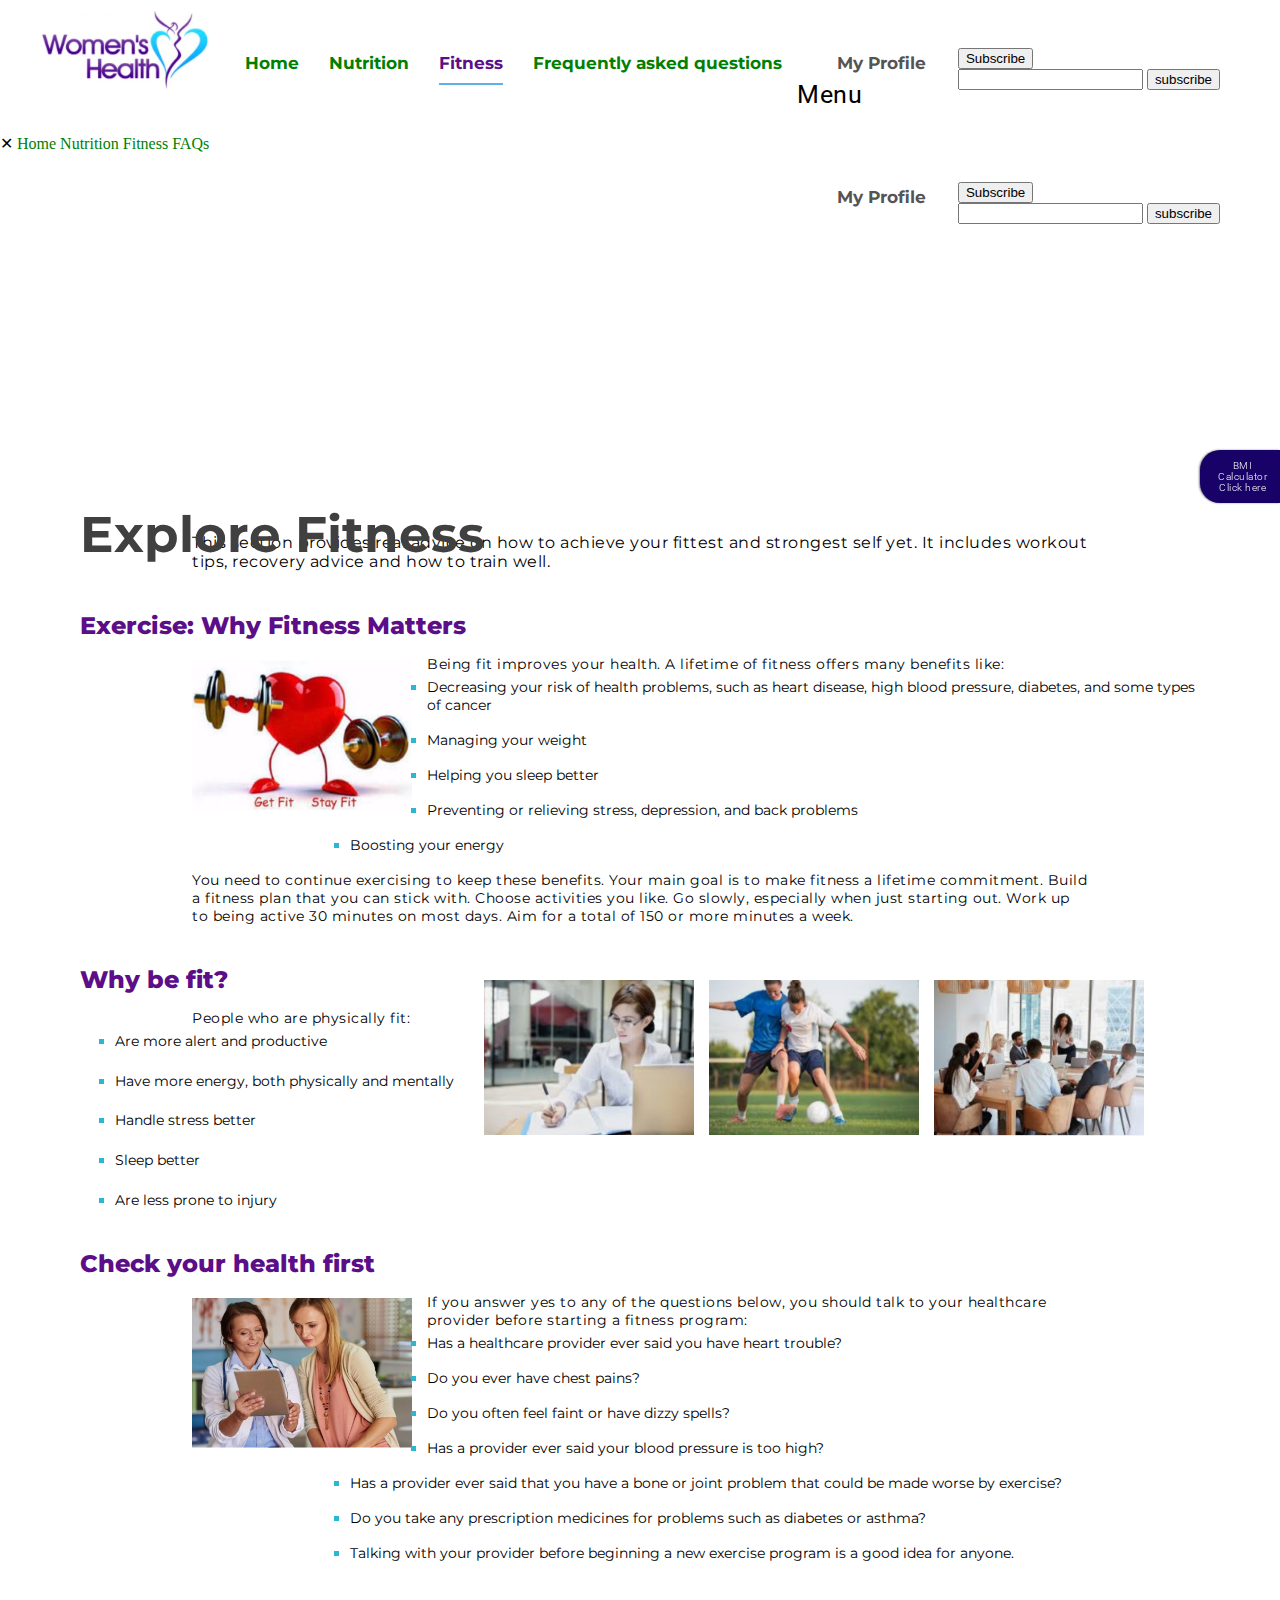
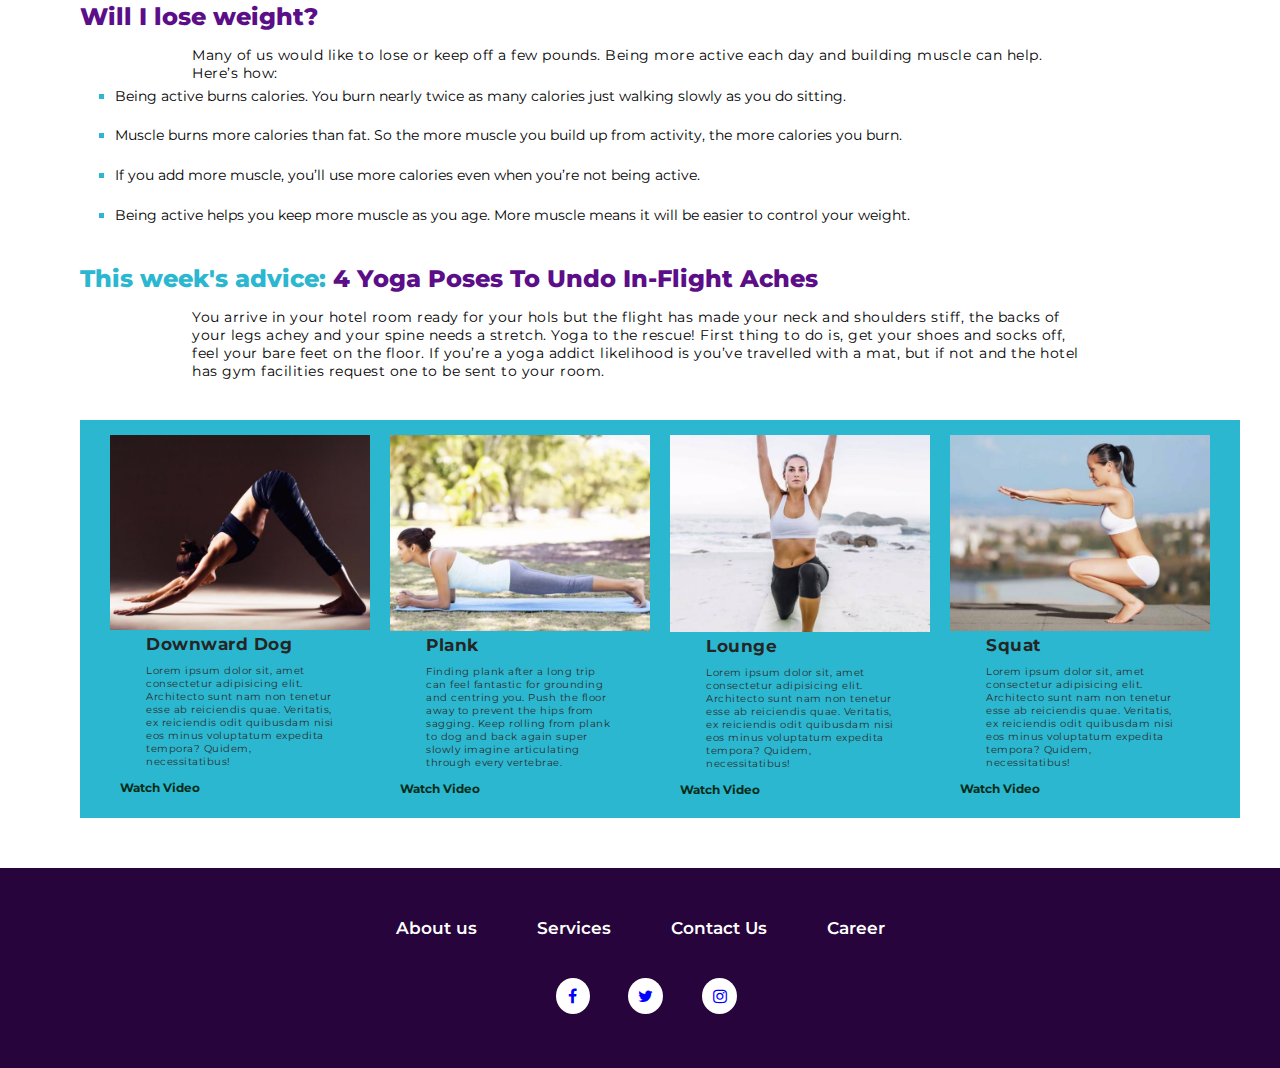
<file: fitness.html>
<!DOCTYPE html>
<html lang="en">

<head>
    <link rel="icon" href="img/favicon.png" />
    <link rel="stylesheet" type="text/css" href="css/main.css" >
    <link rel="stylesheet" type="text/css" href="css/fitness.css" >
    <link rel="stylesheet" type="text/css" href="css/footer1.css" >
    <link rel="stylesheet" href="https://cdnjs.cloudflare.com/ajax/libs/font-awesome/4.7.0/css/font-awesome.min.css">
    <link href="https://fonts.googleapis.com/css?family=Montserrat:100,100i,200,200i,300,300i,400,
    400i,500,500i,600,600i,700,700i,800,800i,900,900i|Roboto:100,100i,300,300i,400,400i,500,500i,
    700,700i,900,900i&display=swap" rel="stylesheet">
    <script src="./js/calculator.js"></script>
    <script src="./js/app.js"></script>
    <meta charset="UTF-8">
    <meta name="viewport" content="width=device-width, initial-scale=1">
    <title>Women's Health</title>
</head>

<body>
    <div class="nav">
        <div class=nav-left>
            <a href=index.html>
                <img class="logo-img" src="img/logo.png" alt="Women's Health" width="170" height="80" align=center>        
            </a>  
            <nav class="topnav">
                <a href="index.html">Home</a>
                <a href="nutrition.html">Nutrition</a>
                <a class="active" href="fitness.html">Fitness</a>
                <a href="qa.html">Frequently asked questions</a>
            </nav>
        </div>
        
        <div class="nav-right">
            <div class="subscribe">
                <button class="subscribebtn">Subscribe</button>
                <div class="subscribe-content">
                    <input type="text" name="email" />
                    <input id="submit" type="submit" name="subscribe" value="subscribe">
                </div>
            </div>
            <div class="dropdown">
                <button class="dropbtn">My Profile</button>
                <div class="dropdown-content">
                    <a href="login.html">Log in</a>
                    <a href="signup.html">SignUp</a>
                </div>
            </div>
        </div>
    </div>

    <div class="nav-media">
        <div class="menu-icon">
            <div class="hamburger"><span></span></div>
            <p class="menu">Menu</p>
        </div>
        <div class="nav-right">
            <div class="subscribe">
                <button class="subscribebtn">Subscribe</button>
                <div class="subscribe-content">
                    <input type="text" name="email" />
                    <input id="submit" type="submit" name="subscribe" value="subscribe">
                </div>
            </div>
            <div class="dropdown">
                <button class="dropbtn">My Profile</button>
                <div class="dropdown-content">
                    <a href="login.html">Log in</a>
                    <a href="signup.html">SignUp</a>
                </div>
            </div>
        </div>
        <nav class="nav2">
            <a class="cross">✕</a>
            <a href="index.html">Home</a>
            <a href="nutrition.html">Nutrition</a>
            <a href="fitness.html">Fitness</a>
            <a href="qa.html">FAQs</a>
        </nav>
    </div>    

    <div class="media">
        <div class="media-play">
            <img class="picture-in-view" src="img/mountainbike.jpg" alt="Mountainbike">
            <video class="video-in-view" src="https://hmg.h-cdn.co/videos/fitness-video-loop-1541682241.mp4" autoplay 
            loop muted src="https://hmg.h-cdn.co/videos/fitness-video-loop-1541682241.mp4"></video>
            <h1 class="page-title-overflow">Explore Fitness</h1>
        </div>
    </div>

    <div class="content-wrapper">
        <p class="paragraph-main">This section provides real advice on how to achieve your fittest and strongest self yet.  
            It includes workout tips, recovery advice and how to train well.</p>


        <h3 class="subsection-title">Exercise: Why Fitness Matters</h3>
        <p class="paragraph">
            <img src="img/heart.JPG" alt="Why fitness matter" class="align-left" width="220" height="150"/>
            Being fit improves your health. A lifetime of fitness offers many benefits like:
        </p>
        <ul class="align-left">
            <li><span>Decreasing your risk of health problems, such as heart disease, high blood pressure, diabetes, and some types of cancer</span></li>
            <li><span>Managing your weight</span></li>
            <li><span>Helping you sleep better</span></li>
            <li><span>Preventing or relieving stress, depression, and back problems</span></li>
            <li><span>Boosting your energy</span></li>
        </ul>
        <p class="paragraph">You need to continue exercising to keep these benefits. Your main goal is to make fitness a lifetime commitment. 
            Build a fitness plan that you can stick with. Choose activities you like. 
            Go slowly, especially when just starting out. Work up to being active 30 minutes on most days. 
            Aim for a total of 150 or more minutes a week.</p>


        <h3 class="subsection-title">
            <div class="imagesToShow">
                <img src="img/work.png" alt="Work" class="align-center" width="210" height="156">
                <img src="img/sport.png" alt="Sport" class="align-right" width="210" height="155">
                <img src="img/atDesk.png" alt="At Desk" class="align-right" width="210" height="155">
            </div>
            Why be fit?</h3>
        <p class="paragraph">
            People who are physically fit:</p>
        <ul class="align-right">
            <li><span>Are more alert and productive</span></li>
            <li><span>Have more energy, both physically and mentally</span></li>
            <li><span>Handle stress better</span></li>
            <li><span>Sleep better</span></li>
            <li><span>Are less prone to injury</span></li>
        </ul>
 


        <h3 class="subsection-title">Check your health first</h3>
        <p class="paragraph">
            <img src="img/healthCheck.png" alt="Health Check" class="align-left" width="220", height="150"/>
            If you answer yes to any of the questions below, you should talk to 
            your healthcare provider before starting a fitness program:</p>
        <ul class="align-left">
            <li><span>Has a healthcare provider ever said you have heart trouble?</span></li>
            <li><span>Do you ever have chest pains?</span></li>
            <li><span>Do you often feel faint or have dizzy spells?</span></li>
            <li><span>Has a provider ever said your blood pressure is too high?</span></li>
            <li><span>Has a provider ever said that you have a bone or joint problem that could be made worse by exercise?</span></li>
            <li><span>Do you take any prescription medicines for problems such as diabetes or asthma?</span></li>
            <li><span>Talking with your provider before beginning a new exercise program is a good idea for anyone.</span></li>
        </ul>


        <h3 class="subsection-title">Will I lose weight?</h3>
        <p class="paragraph">Many of us would like to lose or keep off a few pounds. 
            Being more active each day and building muscle can help. Here’s how:</p>
        <ul class="align-right">
            <li><span>Being active burns calories. You burn nearly twice as many calories just walking slowly as you do sitting.</span></li>
            <li><span>Muscle burns more calories than fat. So the more muscle you build up from activity, the more calories you burn.</span></li>
            <li><span>If you add more muscle, you’ll use more calories even when you’re not being active.</span></li>
            <li><span>Being active helps you keep more muscle as you age. More muscle means it will be easier to control your weight.</span></li>
        </ul>


        <h3 class="subsection-title"><span class="subsection-title-green">This week's advice: </span>4 Yoga Poses To Undo In-Flight Aches</h4>
        <p class="paragraph">You arrive in your hotel room ready for your hols but the flight has made your neck and shoulders stiff, 
            the backs of your legs achey and your spine needs a stretch. Yoga to the rescue! First thing to do is, get 
            your shoes and socks off, feel your bare feet on the floor. If you’re a yoga addict likelihood 
            is you’ve travelled with a mat, but if not and the hotel has gym facilities request one to be sent to 
            your room.
        </p>
        <div class="flex-container">
            <div class="image-flex">
                <a href="https://www.youtube.com/watch?v=YqOqM79McYY">
                    <img src="img/downwardDog.png" alt="Downward Dog" max-width="350", max-height="260">
                </a>
                <p class="title">Downward Dog</p>
                <p class="text-image-description">
                    Lorem ipsum dolor sit, amet consectetur adipisicing elit. Architecto sunt nam non tenetur 
                    esse ab reiciendis quae. Veritatis, ex reiciendis odit quibusdam nisi eos minus voluptatum 
                    expedita tempora? Quidem, necessitatibus!
                </p>
                <a class="watchVideo" href="https://www.youtube.com/watch?v=YqOqM79McYY">Watch Video</a>
            </div>

            <div class="image-flex">
                <a href="https://www.youtube.com/watch?v=ASdvN_XEl_c">
                    <img src="img/plank.png" alt="Plank" max-width="350", max-height="260"></a>
                <p class="title" >Plank</p>
                <p class="text-image-description">
                        Finding plank after a long trip can feel fantastic for grounding and centring you.
                        Push the floor away to prevent the hips from sagging. Keep rolling from plank to 
                        dog and back again super slowly imagine articulating through every vertebrae.
                </p>
                <a class="watchVideo" href="https://www.youtube.com/watch?v=ASdvN_XEl_c">Watch Video</a>
            </div>  

            <div class="image-flex">
                <a href="https://www.youtube.com/watch?v=QOVaHwm-Q6U">
                    <img src="img/lounge.png" alt="Lounge" max-width="350", max-height="260">
                </a>
                <p class="title">Lounge</p>
                <p class="text-image-description">
                    Lorem ipsum dolor sit, amet consectetur adipisicing elit. Architecto sunt nam non tenetur 
                    esse ab reiciendis quae. Veritatis, ex reiciendis odit quibusdam nisi eos minus voluptatum 
                    expedita tempora? Quidem, necessitatibus!
                </p>
                <a class="watchVideo" href="https://www.youtube.com/watch?v=QOVaHwm-Q6U">Watch Video</a>
            </div>  

            <div class="image-flex">
                <a href="https://www.youtube.com/watch?v=aclHkVaku9U">
                    <img src="img/squat.png" alt="Squat" max-width="350", max-height="260">
                </a>
                <p class="title">Squat</p>
                <p class="text-image-description">
                    Lorem ipsum dolor sit, amet consectetur adipisicing elit. Architecto sunt nam non tenetur 
                    esse ab reiciendis quae. Veritatis, ex reiciendis odit quibusdam nisi eos minus voluptatum 
                    expedita tempora? Quidem, necessitatibus!
                </p>
                <a class="watchVideo" href="https://www.youtube.com/watch?v=aclHkVaku9U">Watch Video</a>
            </div>

                    <!-- --------- -->

            <div class="calculatorTag" id="calculatorTag">
                <p class="tag">BMI Calculator Click here</p>
            </div>

            <div class="calculator hidden" id="calculator">
                <h4 class=formTitle>Check your BMI</h4>
                <p class="formContent">Height
                    <input type="text" id="height" onchange="heightChanged()">
                    <input type="radio" name="heightUnits" id="cm" value="cm" checked="checked" onchange="heightUnitsChanged()"/>cm
                    <input type="radio" name="heightUnits" id="in" value="in" onchange="heightUnitsChanged()"/>in 
                </p>
                <p class="formContent">Weight
                    <input type="text" id="weight" onchange="weightChanged()">
                    <input type="radio" name="weightUnits" id="kilograms" value="kg" checked="checked" onchange="weightUnitsChanged()"/>kg
                    <input type="radio" name="weightUnits" id="lb"  value="lb" onchange="weightUnitsChanged()"/>lb 
                </p>
                <p class="formContent">Your BMI is: <span id="bmiValue"></span> - <span id="bmiResult"></span></p>
            </div>
    
            <!-- ------------ -->

        </div>

    </div>

    <footer class="footer">
        <div class="bottom-nav">
            <a href="#">About us</a>
            <a href="#"> Services</a>
            <a href="#">Contact Us</a>
            <a href="#"> Career</a>
        </div>
            <div class="socialIcons">
            <a href="" class="fa fa-facebook"></a>
            <a href="" class="fa fa-twitter"></a>
            <a href="" class="fa fa-instagram"></a>
       </div>
    </footer>


    <script>
    calculatorTag.addEventListener('click', function(event){
        let status = document.getElementById('calculator');
        if (status.className == "calculator hidden") status.className = "calculator show"
        else status.className = "calculator hidden";
    })
    </script>


</body>
    
</html>
</file>
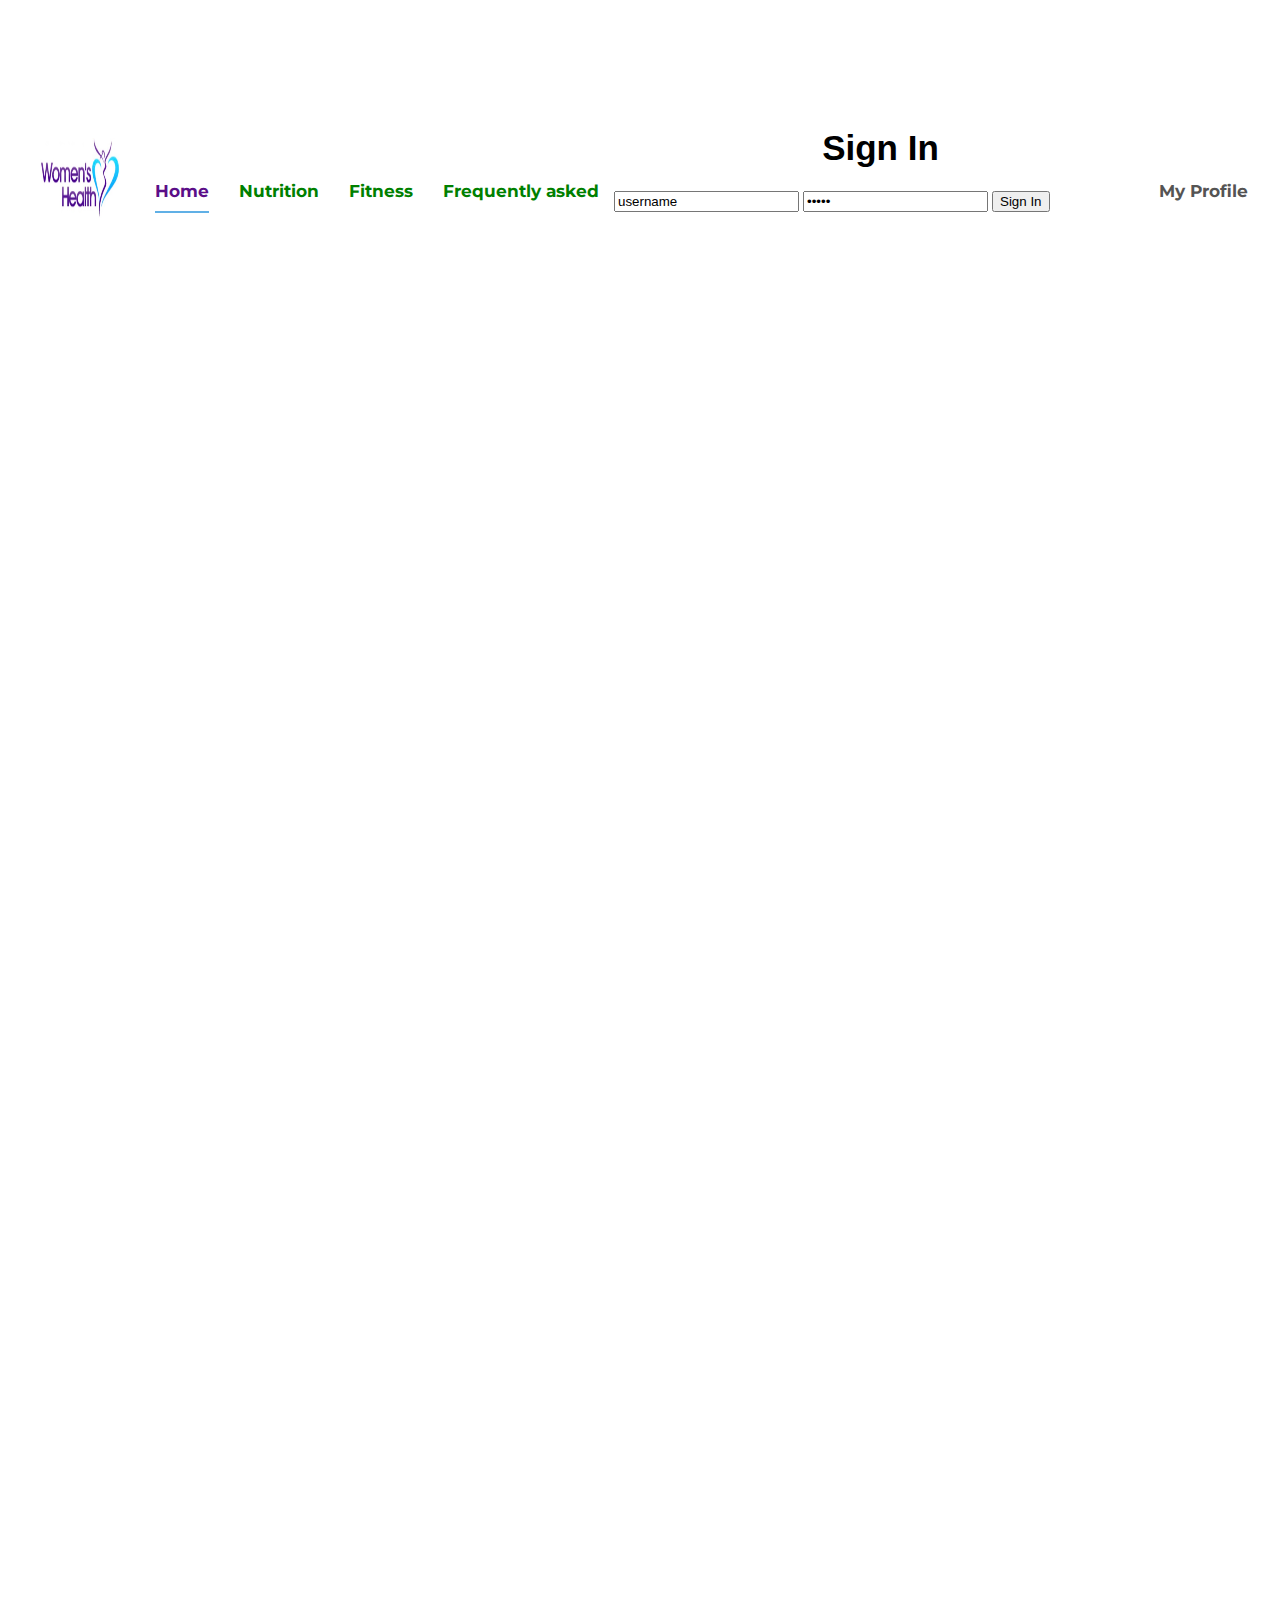
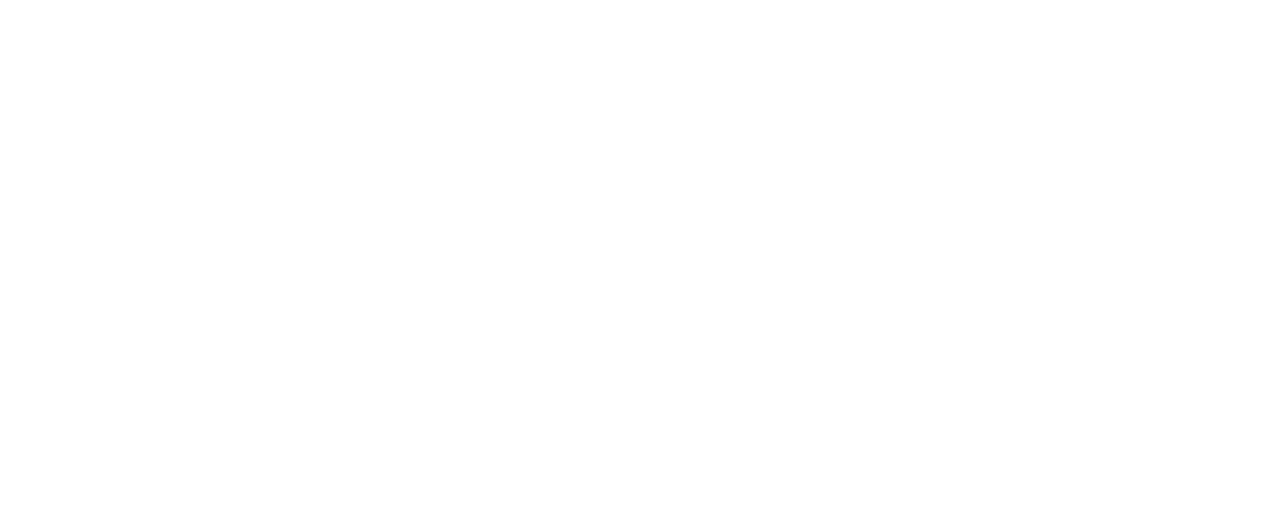
<file: login.html>
<!DOCTYPE html>
<html lang="en">

<head>
    <link rel="icon" href="img/favicon.png" />
    <link rel="stylesheet" type="text/css" href="css/main.css" >
    <link href="https://fonts.googleapis.com/css?family=Montserrat|Roboto&display=swap" rel="stylesheet">
    <meta charset="UTF-8">
    <title>Women's Health</title>
</head>

<body>
    <div class="menu">
        <a href=index.html>
            <img class="logo-img" src="img/logo.png" alt="Women's Health" width="80" height="80">        
        </a>  
        <nav class="topnav">
            <a class="active" href="index.html">Home</a>
            <a href="nutrition.html">Nutrition</a>
            <a href="fitness.html">Fitness</a>
            <a href="qa.html">Frequently asked</a>
        </nav>
        <div class="dropdown">
            <button class="dropbtn">My Profile</button>
            <div class="dropdown-content">
                <a href="login.html">Log in</a>
                <a href="login.html">SignUp</a>
                <a href="login.html">Subscribe</a>
            </div>
        </div>
    </div>

    <link href='https://fonts.googleapis.com/css?family=Open+Sans:700,600' rel='stylesheet' type='text/css'>

    <div class="loginBox">
        <form method="post" action="index.html">
            <div class="loginForm">
                <h1>Sign In</h1>
                <input type="username" name="username" value="username" class="loginField" />
                <input type="password" name="email" value="email" class="loginField" />
                <button class="loginButton">Sign In</button>
                <!-- <a href="#"><div class="btn">Sign In</div></a> -->
            </div>
        </form>
    </div>
</body>

</html>
</file>
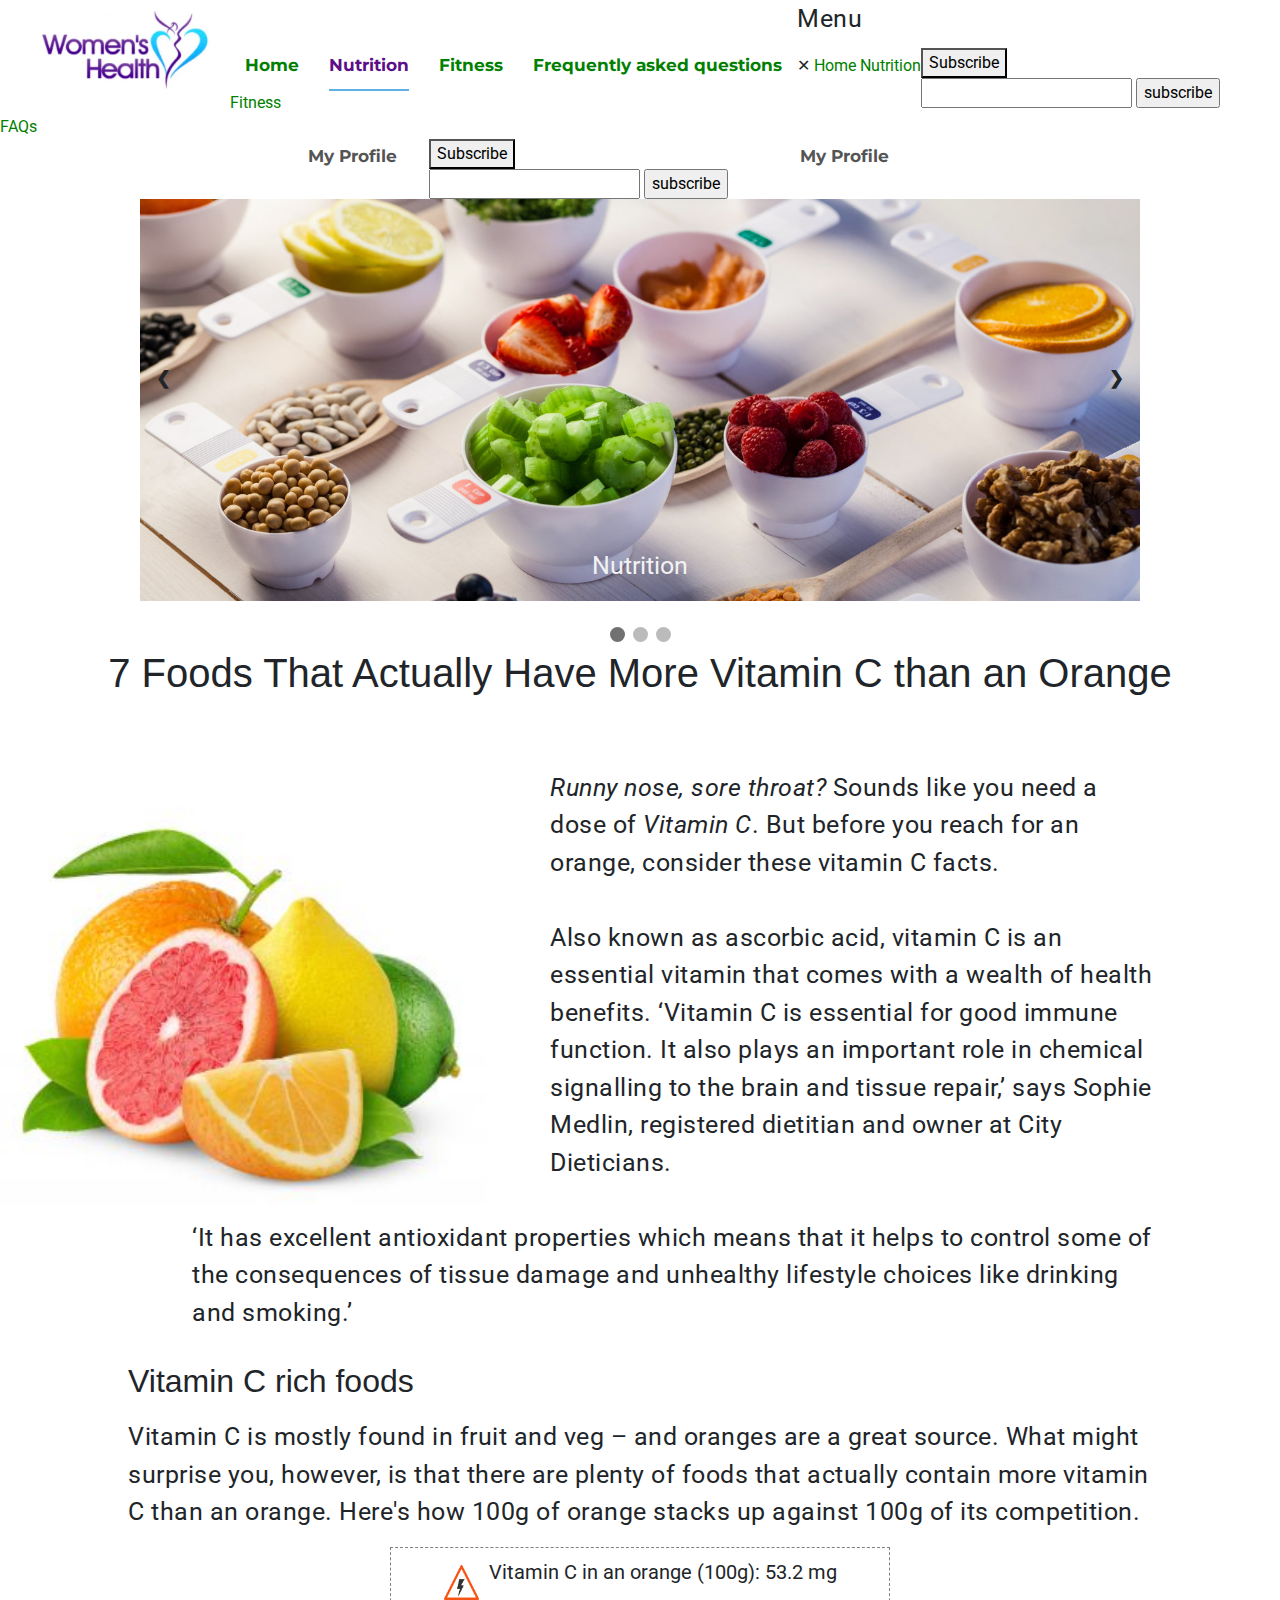
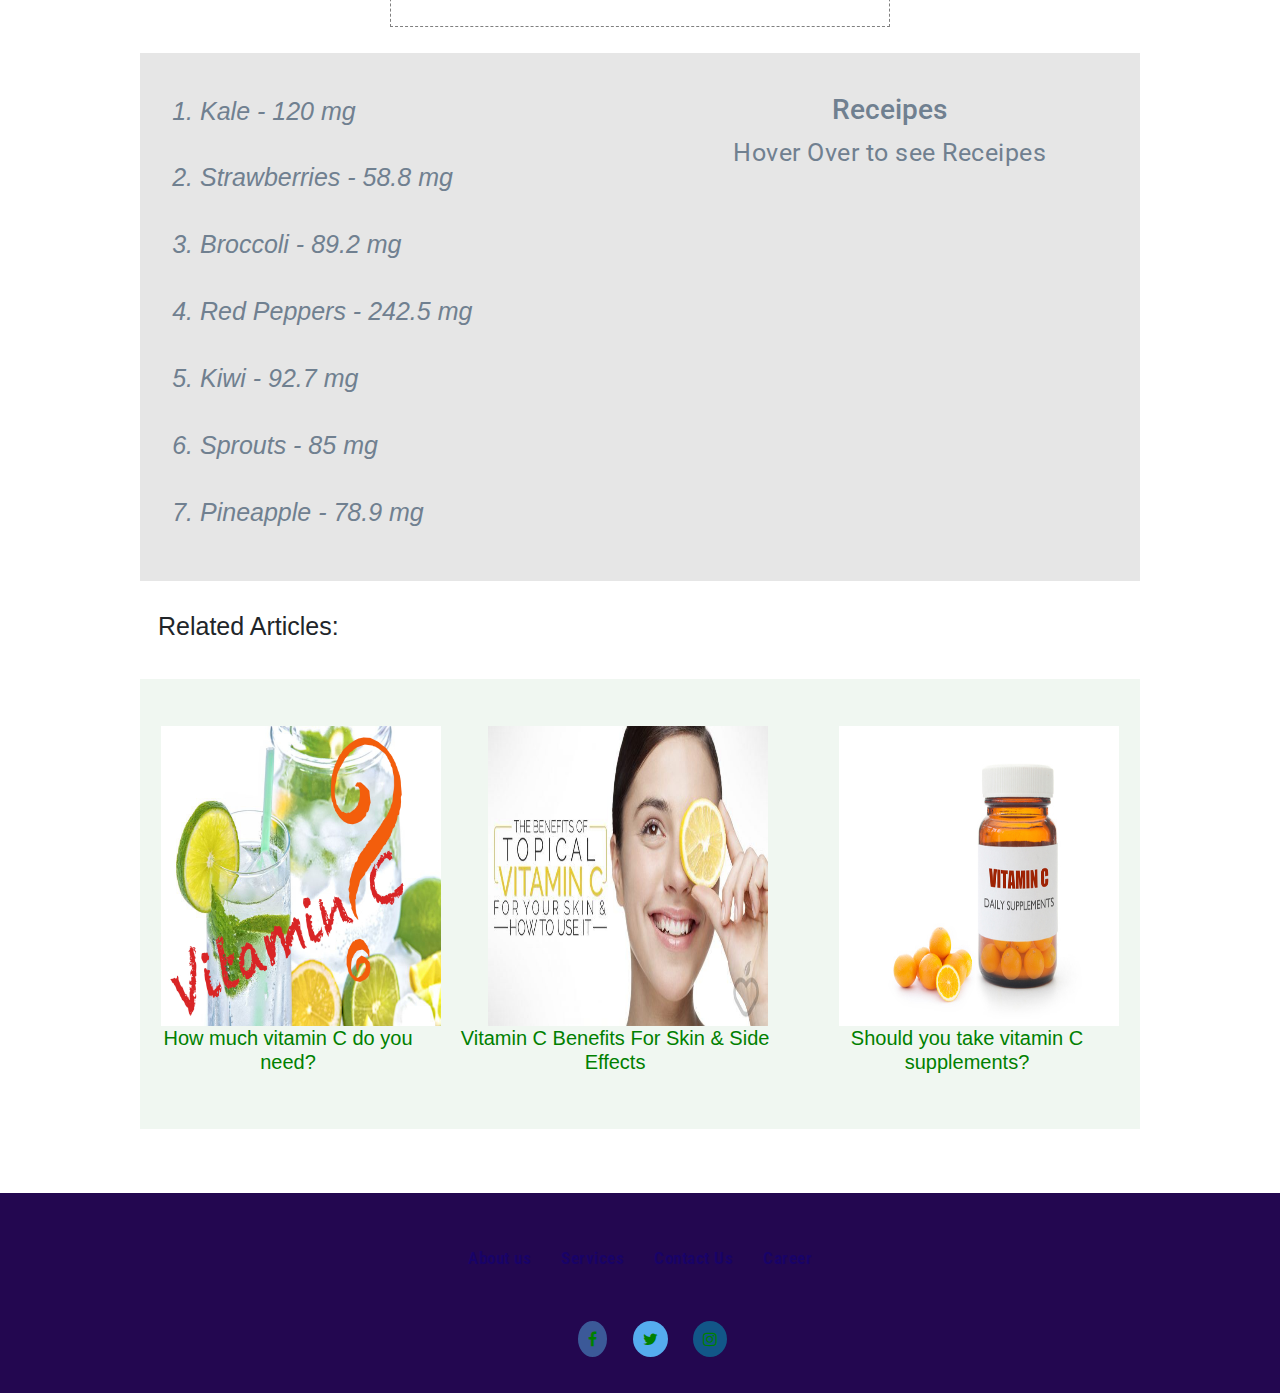
<file: nutrition.html>
<!DOCTYPE html>
<html lang="en">

<head>
    <link rel="icon" href="img/favicon.png" />
    <link rel="stylesheet" type="text/css" href="css/main.css">
    <link rel="stylesheet" type="text/css" href="css/nutrition.css">
    <link rel="stylesheet" type="text/css" href="css/footer.css">
    <link href="https://fonts.googleapis.com/css?family=Montserrat:100,100i,200,200i,300,300i,400,
    400i,500,500i,600,600i,700,700i,800,800i,900,900i|Roboto:100,100i,300,300i,400,400i,500,500i,
    700,700i,900,900i&display=swap" rel="stylesheet">
    <link rel="stylesheet" href="https://cdnjs.cloudflare.com/ajax/libs/font-awesome/4.7.0/css/font-awesome.min.css">
    <link href="https://stackpath.bootstrapcdn.com/bootstrap/4.4.1/css/bootstrap.min.css" rel="stylesheet"
        integrity="sha384-Vkoo8x4CGsO3+Hhxv8T/Q5PaXtkKtu6ug5TOeNV6gBiFeWPGFN9MuhOf23Q9Ifjh" crossorigin="anonymous">
    <script src="./js/app.js"></script>
    <meta name="viewport" content="width=device-width, initial-scale=1.0">
    <meta charset="UTF-8">
    <title>Women's Health</title>
</head>

<body>
    <div class="nav-desktop">
        <div class=nav-left>
            <a href=index.html>
                <img class="logo-img" src="img/logo.png" alt="Women's Health" width="170" height="80" align=center>
            </a>
            <nav class="topnav">
                <a href="index.html">Home</a>
                <a class="active" href="nutrition.html">Nutrition</a>
                <a href="fitness.html">Fitness</a>
                <a href="qa.html">Frequently asked questions</a>
            </nav>
        </div>

        <div class="nav-right">
            <div class="subscribe">
                <button class="subscribebtn">Subscribe</button>
                <div class="subscribe-content">
                    <input type="text" name="email" />
                    <input id="submit" type="submit" name="subscribe" value="subscribe">
                </div>
            </div>
            <div class="dropdown">
                <button class="dropbtn">My Profile</button>
                <div class="dropdown-content">
                    <a href="login.html">Log in</a>
                    <a href="signup.html">SignUp</a>
                </div>
            </div>
        </div>
    </div>

    <div class="nav-media">
        <div class="menu-icon">
            <div class="hamburger"><span></span></div>
            <p class="menu">Menu</p>
        </div>
        <div class="nav-right">
            <div class="subscribe">
                <button class="subscribebtn">Subscribe</button>
                <div class="subscribe-content">
                    <input type="text" name="email" />
                    <input id="submit" type="submit" name="subscribe" value="subscribe">
                </div>
            </div>
            <div class="dropdown">
                <button class="dropbtn">My Profile</button>
                <div class="dropdown-content">
                    <a href="login.html">Log in</a>
                    <a href="signup.html">SignUp</a>
                </div>
            </div>
        </div>
        <nav class="nav2">
            <a class="cross">✕</a>
            <a href="index.html">Home</a>
            <a href="nutrition.html">Nutrition</a>
            <a href="fitness.html">Fitness</a>
            <a href="qa.html">FAQs</a>
        </nav>
    </div>


    <!-- // Nutrition Content// -->

    <!-- Slideshow container -->
    <div class="slideshow-container">

        <div class="nutritionSlides">
            <div class="numbertext">1 / 3</div>
            <img src="img\slide1.jpg" style="width:100%">
            <div class="text">Nutrition</div>
        </div>

        <div class="nutritionSlides">
            <div class="numbertext">2 / 3</div>
            <img src="img\slide2.jpg" style="width:100%">
            <div class="text">Balance Diet</div>
        </div>

        <div class="nutritionSlides">
            <div class="numbertext">3 / 3</div>
            <img src="img\slide3.jpg" style="width:100%" height="auto">
            <div class="text">Salad Receipe</div>
        </div>


        <a class="prev" onclick="plusSlides(-1)">&#10094;</a>
        <a class="next" onclick="plusSlides(1)">&#10095;</a>
    </div>
    <br>

    <div style="text-align:center">
        <span class="dot" onclick="currentSlide(1)"></span>
        <span class="dot" onclick="currentSlide(2)"></span>
        <span class="dot" onclick="currentSlide(3)"></span>
    </div>

    <!-- Content -->
    <div>
        <h1>7 Foods That Actually Have More Vitamin C than an Orange</h1>
        <div>
            <img src="img/Vitaminc.jpg" height="400px" width="550" class="fruitsimg">
            <p class="foodsvitc">
                <em> Runny nose, sore throat?</em> Sounds like you need a dose of <em>Vitamin C</em>. But before you
                reach for an orange,
                consider these vitamin C facts.
                <br>
                <br>
                Also known as ascorbic acid, vitamin C is an essential vitamin that comes with a wealth of health
                benefits. ‘Vitamin C is essential for good immune function. It also plays an important role in chemical
                signalling to the brain and tissue repair,’ says Sophie Medlin, registered dietitian and owner at City
                Dieticians.
                <br>
                <br>
                ‘It has excellent antioxidant properties which means that it helps to control some of the consequences
                of tissue damage and unhealthy lifestyle choices like drinking and smoking.’
            </p>
        </div>
        <h2>Vitamin C rich foods</h2>
        <p>Vitamin C is mostly found in fruit and veg – and oranges are a great source. What might surprise you,
            however,
            is that there are plenty of foods that actually contain more vitamin C than an orange.
            Here's how 100g of orange stacks up against 100g of its competition.
        </p>
        <div class="vitcfact-container ">
            <img src="img/lighting.png" height="40px" width="40px" class="lightingimg">
            Vitamin C in an orange (100g): 53.2 mg
        </div>
    </div>
    <div class="vitcgrid">
        <div class="ingridients">
            <ol>

                <li onmouseover="dispReceipe('Kale')">Kale - 120 mg </li>
                <li onmouseover="dispReceipe('Strawberries')">Strawberries - 58.8 mg</li>
                <li onmouseover="dispReceipe('Broccoli')">Broccoli - 89.2 mg</li>
                <li onmouseover="dispReceipe('Red-Peppers')">Red Peppers - 242.5 mg</li>
                <li onmouseover="dispReceipe('Kiwi')">Kiwi - 92.7 mg</li>
                <li onmouseover="dispReceipe('Sprouts')">Sprouts - 85 mg</li>
                <li onmouseover="dispReceipe('Pineapple')">Pineapple - 78.9 mg</li>
            </ol>
        </div>
        <div class="receipes">
            <h3 style="text-align: center;"> Receipes </h3>
            <p id="receipeText">Hover Over to see Receipes</p>
        </div>
    </div>

    <!--Start -->
    <div class="mobileGrid" id="bootstrap-overrides">
        <div class="accordion" id="accordionExample">
            <h6 class= "accTitle"> Click ingredients to see Receipes:</h6>
            <div class="card">
                <div class="card-header" id="headingOne">
                    <h2 class="mb-0">
                        <button class="btn btn-link" type="button" data-toggle="collapse" data-target="#collapseOne"
                            aria-expanded="false" aria-controls="collapseOne">
                            1. Kale 120mg
                        </button>
                    </h2>
                </div>

                <div id="collapseOne" class="collapse" aria-labelledby="headingOne" data-parent="#accordionExample">
                    <div class="card-body">
                        <iframe max-width="100%" src="https://www.youtube.com/embed/gJ1eR7dOCtY" frameborder="0"
                            allow="accelerometer; autoplay; encrypted-media; gyroscope; picture-in-picture"
                            allowfullscreen></iframe>
                    </div>
                </div>
            </div>
            <div class="card">
                <div class="card-header" id="headingTwo">
                    <h2 class="mb-0">
                        <button class="btn btn-link collapsed" type="button" data-toggle="collapse"
                            data-target="#collapseTwo" aria-expanded="false" aria-controls="collapseTwo">
                            2. Strawberries - 58.8 mg
                        </button>
                    </h2>
                </div>
                <div id="collapseTwo" class="collapse" aria-labelledby="headingTwo" data-parent="#accordionExample">
                    <div class="card-body">
                            <iframe max-width="100%" src="https://www.youtube.com/embed/zSgXnf6IHPc" frameborder="0"
                            allow="accelerometer; autoplay; encrypted-media; gyroscope; picture-in-picture"
                            allowfullscreen></iframe>
                    </div>
                </div>
            </div>
            <div class="card">
                <div class="card-header" id="headingThree">
                    <h2 class="mb-0">
                        <button class="btn btn-link collapsed" type="button" data-toggle="collapse"
                            data-target="#collapseThree" aria-expanded="false" aria-controls="collapseThree">
                            3. Broccoli - 89.2 mg
                        </button>
                    </h2>
                </div>
                <div id="collapseThree" class="collapse" aria-labelledby="headingThree" data-parent="#accordionExample">
                    <div class="card-body">
                            <iframe max-width="100%" src="https://www.youtube.com/embed/nXcxRvT3L48" frameborder="0"
                            allow="accelerometer; autoplay; encrypted-media; gyroscope; picture-in-picture"
                            allowfullscreen></iframe>
                    </div>
                </div>
            </div>
            <div class="card">
                <div class="card-header" id="headingFour">
                    <h2 class="mb-0">
                        <button class="btn btn-link collapsed" type="button" data-toggle="collapse"
                            data-target="#collapseFour" aria-expanded="false" aria-controls="collapseFour">
                            4. Red Peppers - 242.5 mg
                        </button>
                    </h2>
                </div>
                <div id="collapseFive" class="collapse" aria-labelledby="headingFour" data-parent="#accordionExample">
                    <div class="card-body">
                            <iframe max-width="100%" src="https://www.youtube.com/embed/8DJQaPnLcFk" frameborder="0"
                            allow="accelerometer; autoplay; encrypted-media; gyroscope; picture-in-picture"
                            allowfullscreen></iframe>
                    </div>
                </div>
            </div>
            <div class="card">
                <div class="card-header" id="headingFive">
                    <h2 class="mb-0">
                        <button class="btn btn-link collapsed" type="button" data-toggle="collapse"
                            data-target="#collapseFive" aria-expanded="false" aria-controls="collapseFive">
                            5. Kiwi - 92.7 mg
                        </button>
                    </h2>
                </div>
                <div id="collapseFive" class="collapse" aria-labelledby="headingFive" data-parent="#accordionExample">
                    <div class="card-body">
                            <iframe max-width="100%" src="https://www.youtube.com/embed/ntHDZueqvpQ" frameborder="0"
                            allow="accelerometer; autoplay; encrypted-media; gyroscope; picture-in-picture"
                            allowfullscreen></iframe>
                    </div>
                </div>
            </div>
            <div class="card">
                <div class="card-header" id="headingSix">
                    <h2 class="mb-0">
                        <button class="btn btn-link collapsed" type="button" data-toggle="collapse"
                            data-target="#collapseSix" aria-expanded="false" aria-controls="collapseSix">
                            6. Sprouts - 85 mg                        </button>
                    </h2>
                </div>
                <div id="collapseSix" class="collapse" aria-labelledby="headingSix" data-parent="#accordionExample">
                    <div class="card-body">
                            <iframe max-width="100%" src="https://www.youtube.com/embed/-hpYoi2aagw" frameborder="0"
                            allow="accelerometer; autoplay; encrypted-media; gyroscope; picture-in-picture"
                            allowfullscreen></iframe>
                    </div>
                </div>
            </div>
            <div class="card">
                <div class="card-header" id="headingSeven">
                    <h2 class="mb-0">
                        <button class="btn btn-link collapsed" type="button" data-toggle="collapse"
                            data-target="#collapseSeven" aria-expanded="false" aria-controls="collapseSeven">
                            7. Pineapple - 78.9 mg
                        </button>
                    </h2>
                </div>
                <div id="collapseSeven" class="collapse" aria-labelledby="headingSeven" data-parent="#accordionExample">
                    <div class="card-body">
                            <iframe max-width="100%" src="https://www.youtube.com/embed/68eq5xzp_dA" frameborder="0"
                            allow="accelerometer; autoplay; encrypted-media; gyroscope; picture-in-picture"
                            allowfullscreen></iframe>
                    </div>
                </div>
            </div>
        </div>
    </div>
    <!--END-->


    <h2 class="relArticle"> Related Articles: </h2>

    <div class="articleContainer">
        <a href="https://www.womenshealthmag.com/uk/health/conditions/a709023/foods-high-in-vitamin-c/" target="blank">
            <img src="img\howmuchvitc.jpg" height="300px" width="280px" class="articleContainerImg">
            <h4>How much vitamin C do you need?</h4>
        </a>

        <a href="https://www.skincarebyalana.com/blog/top-40-things-know-vitamin-c/" target="blank">
            <img src="img\skinbenfvitc.jpg" height="300px" width="280px" class="articleContainerImg">
            <h4>Vitamin C Benefits For Skin & Side Effects</h4>
        </a>

        <a href="https://www.womenshealthmag.com/uk/health/conditions/a709023/foods-high-in-vitamin-c/" target="blank">
            <img src="img\vitcsupplements.jpg" height="300px" width="280x" class="articleContainerImg"
                alt="Vitamic C Supplements">
            <h4>Should you take vitamin C supplements?</h4>
        </a>



    </div>
    <!-- // Footer// -->

    <footer id='footer'>
        <div class="bottom-nav">
            <p>About us</p>
            <p>Services</p>
            <p>Contact Us</p>
            <p>Career</p>
        </div>
        <div class="socialIcons">
            <a href="#" class="fa fa-facebook"></a>
            <a href="#" class="fa fa-twitter"></a>
            <a href="#" class="fa fa-instagram"></a>
        </div>
    </footer>

    <script src="js/nutrition.js"></script>
    <script src="https://code.jquery.com/jquery-3.3.1.slim.min.js"
        integrity="sha384-q8i/X+965DzO0rT7abK41JStQIAqVgRVzpbzo5smXKp4YfRvH+8abtTE1Pi6jizo"
        crossorigin="anonymous"></script>
    <script src="https://stackpath.bootstrapcdn.com/bootstrap/4.4.1/js/bootstrap.bundle.min.js"
        integrity="sha384-6khuMg9gaYr5AxOqhkVIODVIvm9ynTT5J4V1cfthmT+emCG6yVmEZsRHdxlotUnm"
        crossorigin="anonymous"></script>
</body>


</html>
</file>
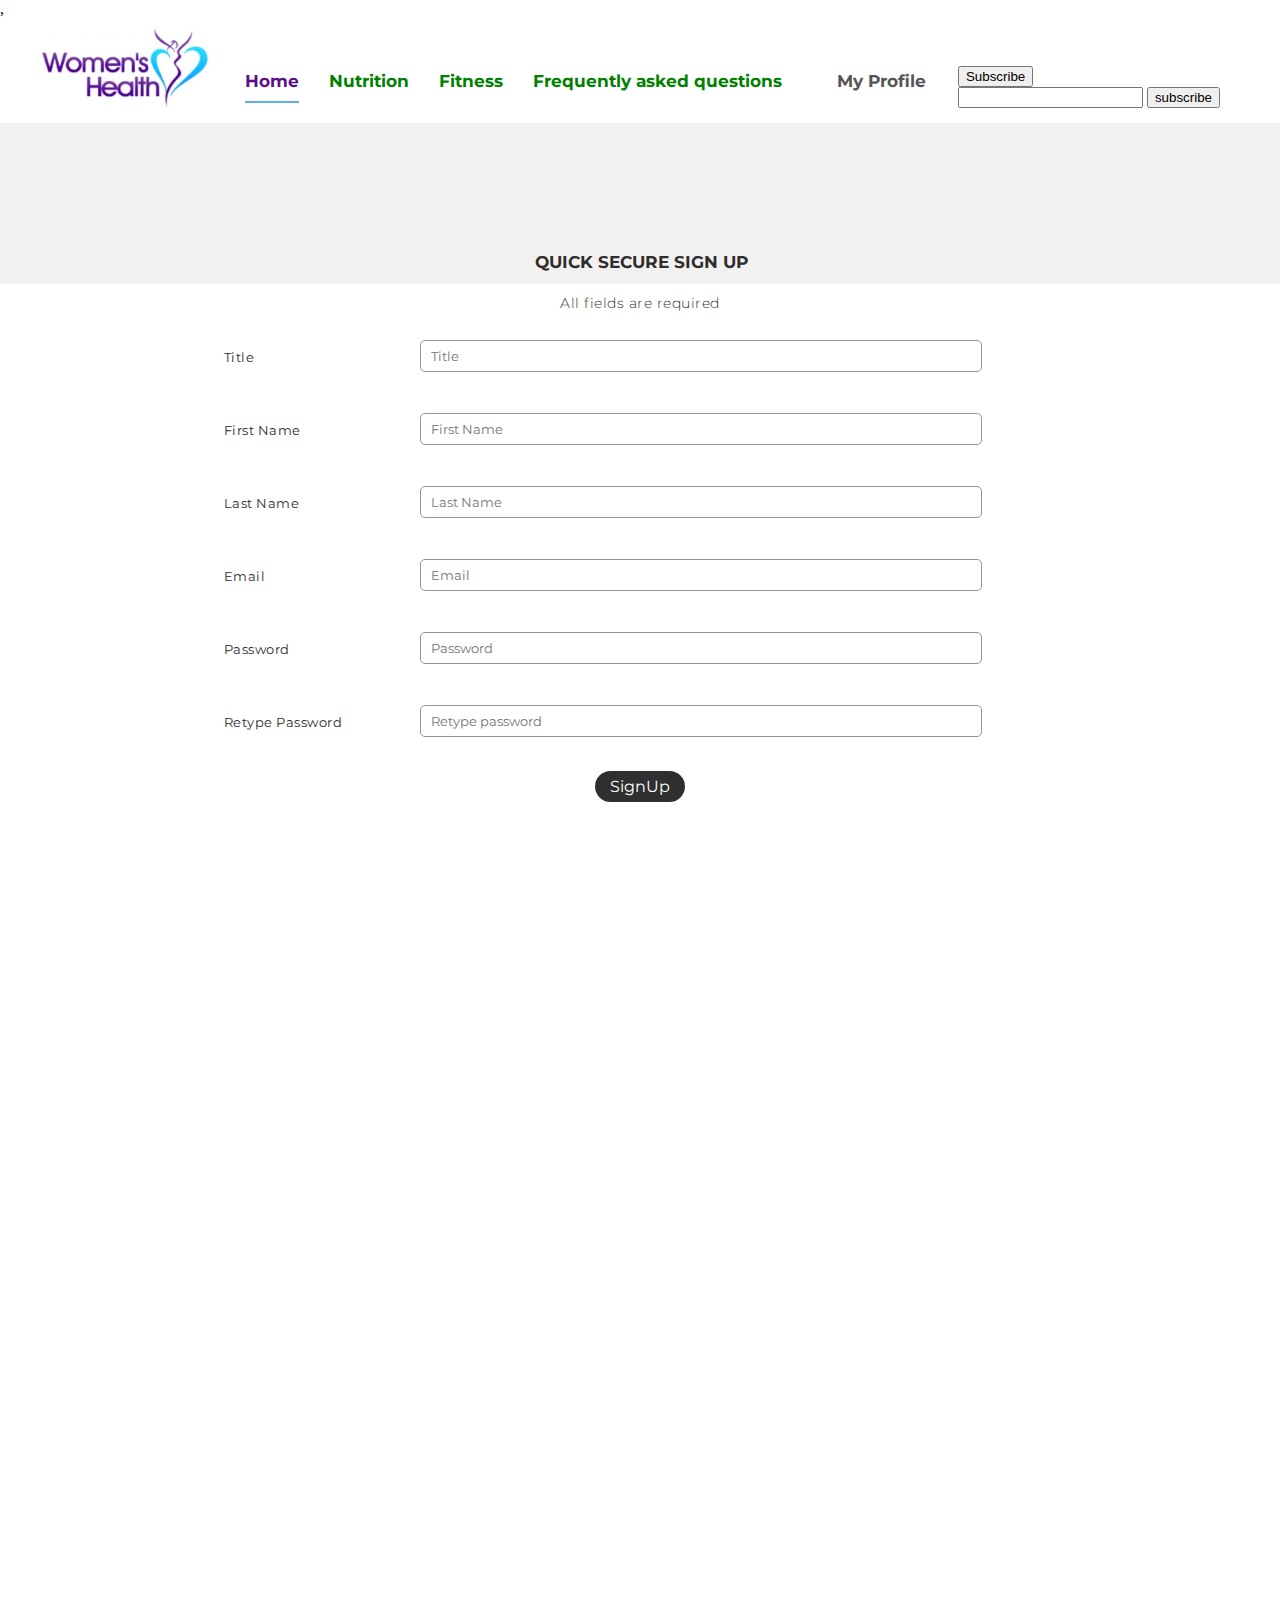
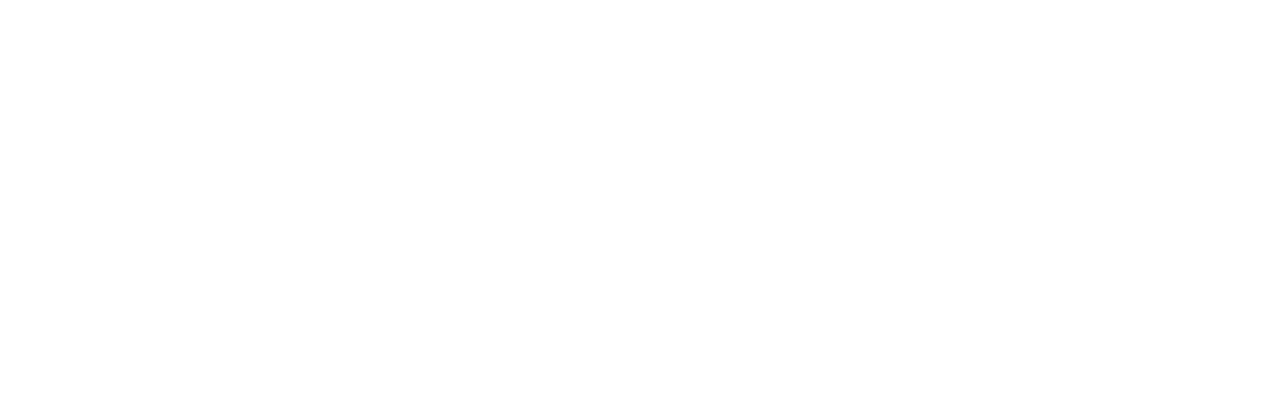
<file: signup.html>
<!DOCTYPE html>
<html lang="en">

<head>
    <link rel="icon" href="img/favicon.png" />
    <link rel="stylesheet" type="text/css" href="css/main.css" >
    <link rel="stylesheet" type="text/css" href="css/signup.css" >
    <link href="https://fonts.googleapis.com/css?family=Montserrat:100,100i,200,200i,300,300i,400,
    400i,500,500i,600,600i,700,700i,800,800i,900,900i|Roboto:100,100i,300,300i,400,400i,500,500i,
    700,700i,900,900i&display=swap" rel="stylesheet">
    <link href='https://fonts.googleapis.com/css?family=Open+Sans:700,600' rel='stylesheet' type='text/css'>
    <script src="./js/signup.js"></script>
    ,<script src="./js/app.js"></script>
    <meta charset="UTF-8">
    <title>Women's Health</title>
</head>

<body>
    <div class="nav">
        <a href=index.html>
            <img class="logo-img" src="img/logo.png" alt="Women's Health" width="170" height="80" align=center>        
        </a>  
        <nav class="topnav">
            <a class="active" href="index.html">Home</a>
            <a href="nutrition.html">Nutrition</a>
            <a href="fitness.html">Fitness</a>
            <a href="qa.html">Frequently asked questions</a>
        </nav>
        <div class="subscribe">
            <button class="subscribebtn">Subscribe</button>
            <div class="subscribe-content">
                <input type="text" name="email" />
                <input id="submit" type="submit" name="subscribe" value="subscribe">
            </div>
        </div>
        <div class="dropdown">
            <button class="dropbtn">My Profile</button>
            <div class="dropdown-content">
                <a href="login.html">Log in</a>
                <a href="signup.html">SignUp</a>
            </div>
        </div>
    </div>

    <!---------------------------------------------------->
    <div class="signupForm">
        <h1 class="formTitle">QUICK SECURE SIGN UP</h1>
    </div>

    <p class="instructions1">All fields are required</p>


    <div class="input-container">
        <div class="left-container"><p class="description">Title</p></div>
        <div>
            <p id="titleError" class="nonerror">Please choose: Mr, Mrs, Ms, Miss, Doctor or Other</p>
            <input id="title" type="title" name="title" class="details" placeholder="Title" />
        </div>
    </div>
    <br>

    <div class="input-container">
        <div class="left-container"><p class="description">First Name</p></div>
        <div>
            <p id="firstNameError" class="nonerror">Required field</p>
            <input id="firstName" type="firstName" name="firstName" class="details" placeholder="First Name"/>
        </div>        
    </div>
    <br>  

    <div class="input-container">
        <div class="left-container"><p class="description">Last Name</p></div>
        <div>
            <p id="lastNameError" class="nonerror">Required field</p>
            <input id="lastName" type="lastName" name="lastName" class="details" placeholder="Last Name"/>
        </div>
    </div>  
    <br>       

    <div class="input-container">
        <div class="left-container"><p class="description">Email</p></div>
        <div>
            <p id="emailError" class="nonerror">Please enter a valid email address.</p>
            <input id="email" type="email" name="email" class="details" placeholder="Email"/>
        </div>
    </div>  
    <br>  

    <div class="input-container">
        <div class="left-container"><p class="description">Password</p></div>
        <div>
            <p id="passwordError" class="nonerror">Must be 6-12 characters and include capital letters and numbers</p>
            <input id="password" type="password" name="password1" class="details" placeholder="Password"/>
        </div>
    </div>
    <br>

    <div class="input-container">
        <div class="left-container"><p class="description">Retype Password</p></div>
        <div>
            <p id="retypePasswordError" class="nonerror">Passwords do not match</p>
            <input id="retypePassword" type="password" name="password2" class="details" placeholder="Retype password"/>
        </div>

    </div>     
    
    <div class="wrapper"> 
        <button id="signupButton" class="button">SignUp</button>
    </div>


</body>

</html>
</file>
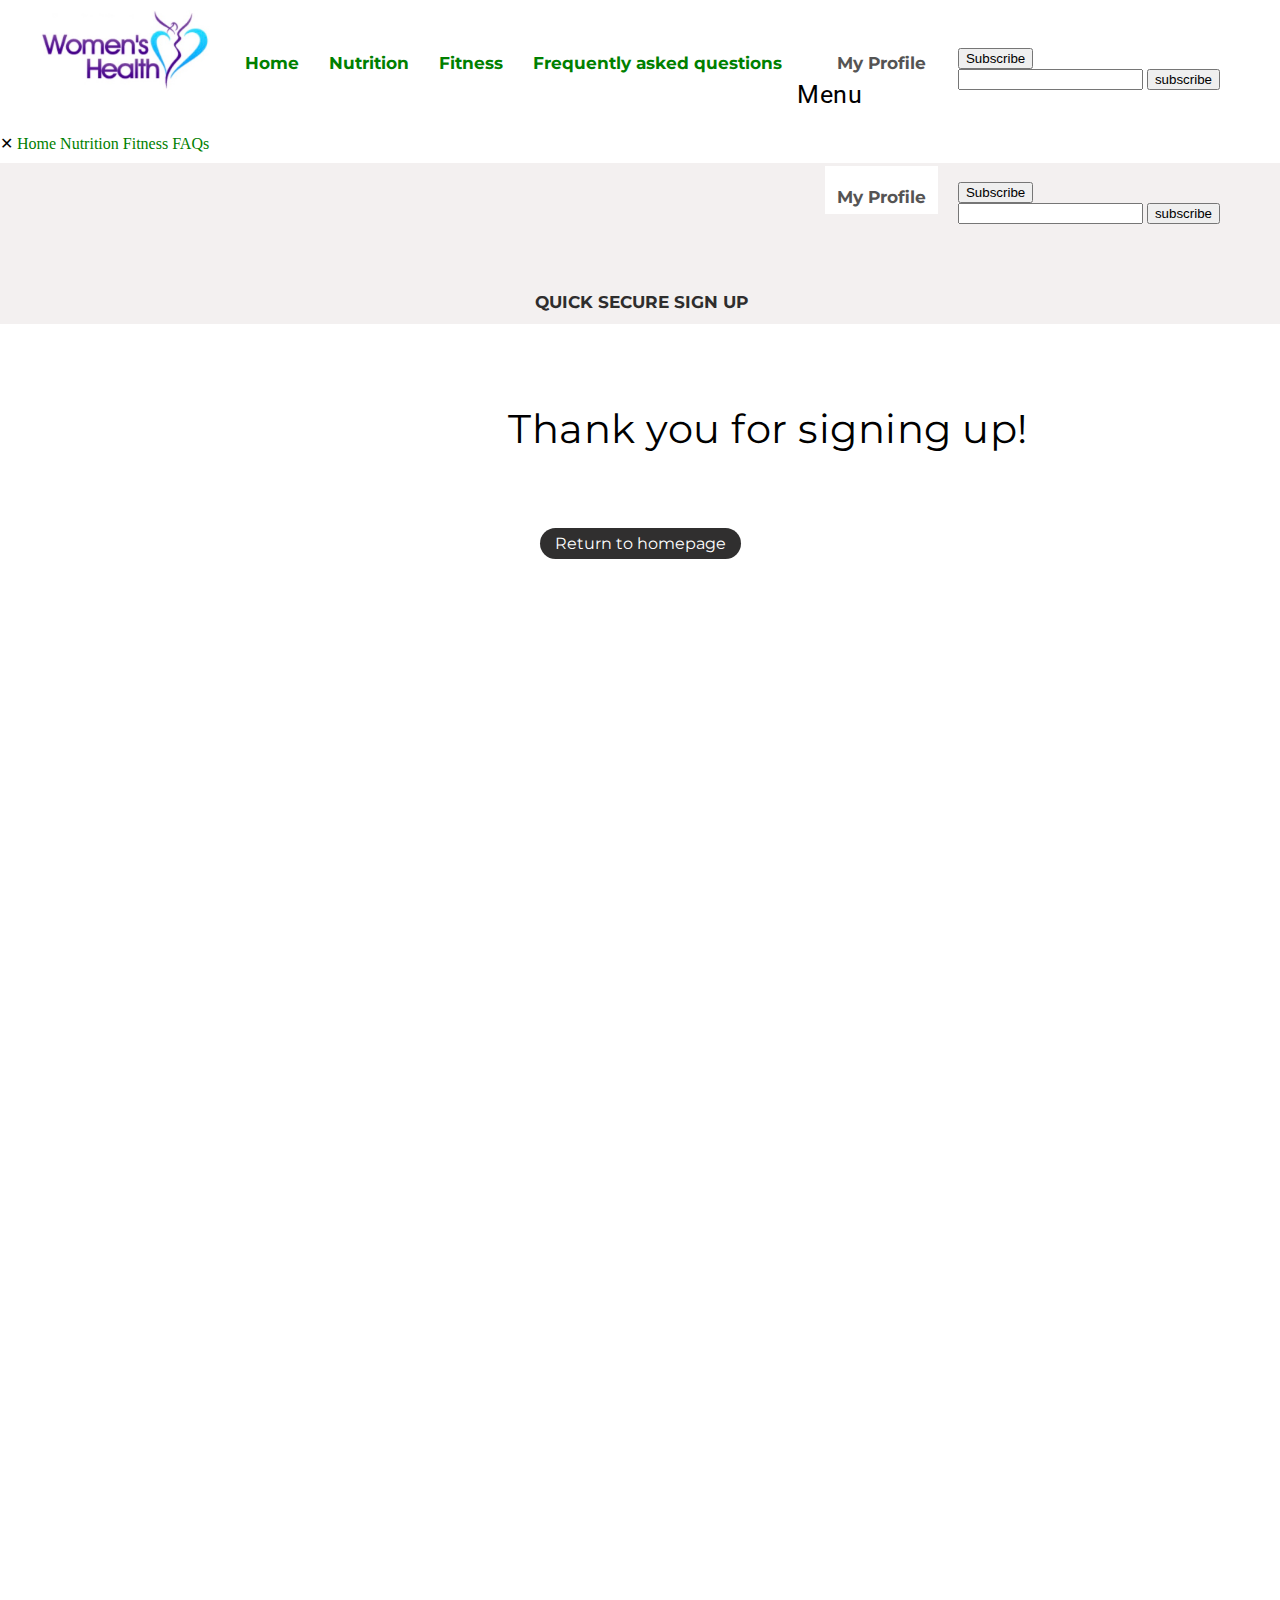
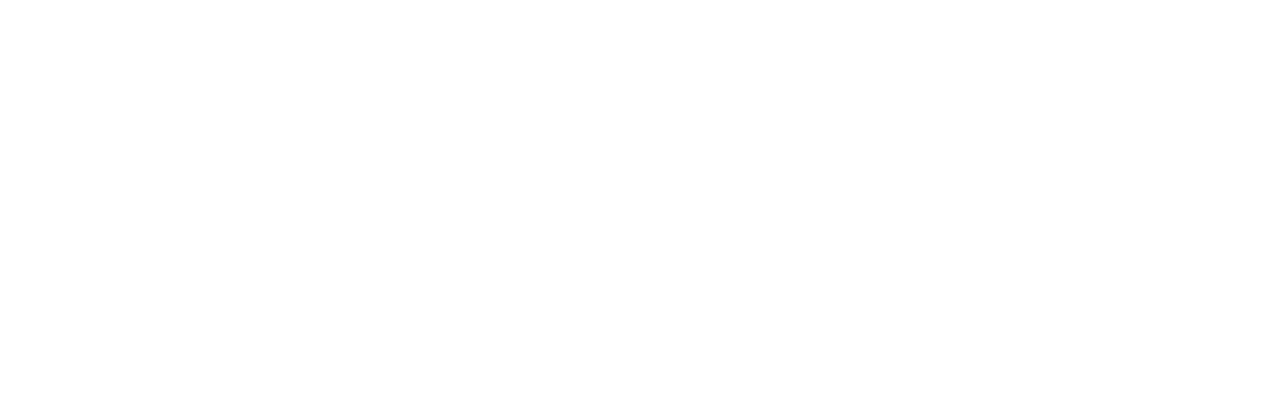
<file: thankyou.html>
<!DOCTYPE html>
<html lang="en">

<head>
    <link rel="icon" href="img/favicon.png" />
    <link rel="stylesheet" type="text/css" href="css/main.css" >
    <link rel="stylesheet" type="text/css" href="css/signup.css" >
    <link href="https://fonts.googleapis.com/css?family=Montserrat:100,100i,200,200i,300,300i,400,
    400i,500,500i,600,600i,700,700i,800,800i,900,900i|Roboto:100,100i,300,300i,400,400i,500,500i,
    700,700i,900,900i&display=swap" rel="stylesheet">
    <link href='https://fonts.googleapis.com/css?family=Open+Sans:700,600' rel='stylesheet' type='text/css'>
    <meta charset="UTF-8">
    <title>Women's Health</title>
</head>

<body>
    <div class="nav">
        <div class=nav-left>
            <a href=index.html>
                <img class="logo-img" src="img/logo.png" alt="Women's Health" width="170" height="80" align=center>        
            </a>  
            <nav class="topnav">
                <a href="index.html">Home</a>
                <a href="nutrition.html">Nutrition</a>
                <a href="fitness.html">Fitness</a>
                <a href="qa.html">Frequently asked questions</a>
            </nav>
        </div>
        
        <div class="nav-right">
            <div class="subscribe">
                <button class="subscribebtn">Subscribe</button>
                <div class="subscribe-content">
                    <input type="text" name="email" />
                    <input id="submit" type="submit" name="subscribe" value="subscribe">
                </div>
            </div>
            <div class="dropdown">
                <button class="dropbtn">My Profile</button>
                <div class="dropdown-content">
                    <a href="login.html">Log in</a>
                    <a href="signup.html">SignUp</a>
                </div>
            </div>
        </div>
    </div>

    <div class="nav-media">
        <div class="menu-icon">
            <div class="hamburger"><span></span></div>
            <p class="menu">Menu</p>
        </div>
        <div class="nav-right">
            <div class="subscribe">
                <button class="subscribebtn">Subscribe</button>
                <div class="subscribe-content">
                    <input type="text" name="email" />
                    <input id="submit" type="submit" name="subscribe" value="subscribe">
                </div>
            </div>
            <div class="dropdown">
                <button class="dropbtn">My Profile</button>
                <div class="dropdown-content">
                    <a href="login.html">Log in</a>
                    <a href="signup.html">SignUp</a>
                </div>
            </div>
        </div>
        <nav class="nav2">
            <a class="cross">✕</a>
            <a href="index.html">Home</a>
            <a href="nutrition.html">Nutrition</a>
            <a href="fitness.html">Fitness</a>
            <a href="qa.html">FAQs</a>
        </nav>
    </div>  
    
    <div class="signupForm">
        <h1 class="formTitle">QUICK SECURE SIGN UP</h1>
    </div>


    <p class="thankyou">Thank you for signing up!</p>

    <div class="wrapper">    
        <button id="returnButton" class="button">Return to homepage </button>
    </div>  

</body>
<script>
    let button = document.getElementById('returnButton');
    button.addEventListener('click', function(event){
        window.location.href = "index.html";
    })
</script>

</html>
</file>
<file: css/main.css>
body {
    margin: 0;
    min-height: 2000px;
    padding: 0;
}

/* ----------- main sections:  ------------ */
.nav{   /*top navigation container */
    position: static;
    margin: 0px;
    width: 100%;
    height: 95px;
}

.media {  /*video container*/
    position: static;
    margin: 0px;
    padding: 0px;
    width: 100%;
    height: 350px;
}

.content-wrapper {  /*rest of the main content*/
    position: static;
    margin-top: 20px;
    padding: 0;
    margin-left: 80px;
    margin-right: 80px;
    margin-bottom: 50px;;
}

#footer {  /* footer of the page */
    display: block;
    left: 0;
    bottom: 0;
    width: 100%;
    height: 200px;
    background-color: #230750;
    color: #fff;
  }

/* -------------------------------- */

.topnav {
    font-family: 'Montserrat';
    background-color: white;
    overflow: hidden;
    margin-left: auto;
    margin-right: auto;
    float: left;
}

.topnav a {
    float: left;
    color: #180268;
    text-align: center;
    margin-top: 53px;
    margin-right: 15px;
    margin-left: 15px;
    text-decoration: none;
    font-size: 17px;
    font-weight: bold;
    font-stretch: condensed;
    padding-bottom: 10px;
}

.topnav a:hover {
    background-color: white;
    color: rgb(128, 128, 128);
    border-bottom: 2px solid rgb(96, 176, 230);
  }

.topnav a.active {
    background-color: white;
    color: rgb(91, 14, 136);
    border-bottom: 2px solid rgb(96, 176, 230);
  }

.logo-img {
    width: 60;
    height: 60;
    float: left;
    position: relative;
    margin-left: 40px;
    margin-top: 10px;
    margin-right: 20px;
    margin-bottom: 10px;
}

.subscribe{
    float: right;
    position: relative;
    margin-top: 48px;
    margin-right: 60px;
}

.subscribe a:hover{
    opacity: 0.8;
}

.subscribe a:active:before{
    opacity: 0.8;
    transform: translateY(3px);
}

.dropdown {
    float: right;
    position: relative;
    padding: 6px;
    margin-top: 32px;
    margin-right: 20px;
    background: white;
    font-family: 'Montserrat';
    font-size: 10px;
    border: none;
    cursor: pointer;
}

.dropbtn {
    background-color: white;
    border: none;
    font-family: 'Montserrat';
    color: rgb(85, 84, 84);
    font-size: 17px;
    margin-top: 14px;
    text-decoration: none;
    font-weight: bold;
    font-stretch: condensed;
}

.dropdown-content {
    display: none;
    position: absolute;
    background-color: white;
    min-width: 160px;
    box-shadow: 0px 8px 16px 0px rgba(0, 0, 0, 0.2);
    z-index: 1;
}

.dropdown-content a {
    color: black;
    padding: 12px 16px;
    text-decoration: none;
    display: block;
}

.dropdown-content a:hover {background-color: rgb(165, 216, 250);}

/* nutrition */

/* .top-img {
    clear: both;
    background-image: url("../img/nutrition.png");
    height: 300px;
    background-position: center;
    background-repeat: no-repeat;
    background-size: 80% 160%;
    margin-top: 15%; */
/* } */



.headerVid {
    padding-top: 50px;
    clear:both;
    width: 90%;
    height: 500px;
    object-fit: cover;
    background-position: center;
    background-repeat: no-repeat;
}

h1 {
    margin-top: 10%;
    text-align: center;
    font-family: 'Franklin Gothic Medium', 'Arial Narrow', Arial, sans-serif;
    font-size: 35px;
}

.fruitsimg {
    margin-top: 3%;
    float: left;
    margin-left: 10%;
    padding-right: 5%;
 }
 .foodsvitc {
    margin-right: 10%;
    padding-top: 5%;
    padding-left: 5%;
 }

 p {
    font-size: 25px;
    font-family: -apple-system, BlinkMacSystemFont, 'Segoe UI', Roboto, Oxygen, Ubuntu, Cantarell, 'Open Sans', 'Helvetica Neue', sans-serif;
    letter-spacing: 0.5px;
    margin-left: 10%;
    margin-right: 10%;
    margin-top: -2%;
   }

h2 {
    font-family: 'Franklin Gothic Medium', 'Arial Narrow', Arial, sans-serif;
    font-size: 35px;
    padding-top: 5%;
    padding-bottom:80px;
    text-align: left;
    margin-left: 10%;
    margin-top:2%;
}
.vitcfact-container {
    height:80px;
    width:500px;
    border-style: dashed;
    border-width: 1px;
    border-color: grey;
    margin-left: 10%;
    text-align: center;
    font-size: 20px;
}

.vitcfact-container .lightingimg {
    margin-top: 12px;
    padding-right: 5px;
    padding-top: 5px;
}

ol {

    margin-left: 10%;
    padding-top: 20px;
    font-family: Arial, Helvetica, sans-serif;
    font-size: 25px;
    font-style: italic;
    color:slategray;

}
li {
    margin-bottom: 2%;
}

.articlecontainer {
    display: flex;
    flex-direction: row;
    text-align: center;
    justify-content: space-between;
    align-items: center;
    background-color:#e0f4e4;
    height: 450px;
    width: 80%;
    margin-right: auto;
    margin-left: auto;
    margin-top:5%;
    
}

.howmuch {
margin-left: 30px;
margin-top: 20px;
align-content: flex-start;
}
.benefits {
    align-content: center;
    margin-top: 20px;
}
.supplements {
    margin-right: 30px;
    margin-top: 20px;
    align-content: flex-end ;

}
h4{
    font-size: 25px;
    font-family: 'Franklin Gothic Medium', 'Arial Narrow', Arial, sans-serif;
    
}
a:link {
    text-decoration: none;
    color: green;
    
}
a:visited {
    color:blue;
}
a:active{
    color:red;
}
a:hover {
    color:purple;
}
.vitcgrid {
    margin-top:2%;
    margin-left: 10%;
    display: grid;
    grid-template-columns: auto auto;
    background-color: grey;
    /* padding-bottom: 20px; */
    margin-right: 10%;
}
.ingridients {
    background-color: rgba(255, 255, 255, 0.8);
    /* border: 1px solid rgba(0, 0, 0, 0.8); */
    padding: 20px;
    font-size: 30px;
    text-align: left;
}
.receipes{
    background-color: rgba(255, 255, 255, 0.8);
    /* border: 1px solid rgba(0, 0, 0, 0.8); */
    padding: 20px;
    font-size: 30px;
    text-align: center;
}
/* .howmuch {
    padding-right: 10px;
} */

.dropdown:hover .dropbtn {background-color: white;}

.media-play{
    position: absolute;
    text-align: center;
    transition: transform .3s ease-in-out;
    width: 100%;
    height: 50%;
    vertical-align: baseline;
    overflow: hidden;
    display: block;
}

.video-in-view{
    display: block;
    position: absolute;
    top: 50%;
    left: 50%;
    transform: translate(-50%,-50%);
}

.page-title-overflow {
    font-family: 'Montserrat';
    font-size: 50px;
    font-weight: bold;
    color: rgb(64, 64, 64);
    position: absolute;
    left: 80px;
    bottom: 5px;
}

.subsection-title{
    font-family: 'Montserrat';
    font-size: 24px;
    font-weight: 800;
    color: rgb(91, 14, 136);
    margin-top:40px;
    margin-bottom: 15px;
}

.subsection-title-green{
    font-family: 'Montserrat';
    font-size: 24px;
    font-weight: 800;
    color: rgb(43, 183, 207);
    margin-top:40px;
    margin-bottom: 15px;
}

.paragraph-main{
    font-family: 'Montserrat';
    font-size: 16px;
    margin-top: 30px;
    margin-bottom: 20px;
    position: static;
}

.paragraph{
    font-family: 'Montserrat';
    font-size: 14px;
    margin-top: 0px;
    margin-bottom: 5px;
}

ul.align-left{
    list-style-type: square;
    color: rgb(43, 183, 207);
    list-style-position: outside;
    font-family: 'Montserrat';
    font-size: 14px;
    margin-top: 0px;
    margin-left: 235px;
    margin-bottom: 5px;
    padding-inline-start: 35px;
}

ul.align-right{
    list-style-type: square;
    color: rgb(43, 183, 207);
    list-style-position: outside;
    font-family: 'Montserrat';
    font-size: 14px;
    margin-top: 0px;
    margin-left: 0px;
    margin-bottom: 5px;
    padding-inline-start: 35px;
}

span{
    color: black;
}

img.align-left{
    float: left;
    margin-right: 15px;
    margin-top: 5px;
    margin-bottom: 25px;
}

img.align-right{
    float: right;
    margin-left: 15px;
    margin-top: 15px;
    margin-bottom: 25px;
}

img.align-center{
    float: right;
    margin-right: 15%;
    margin-left: 15px;
    margin-top: 15px;
    margin-bottom: 25px;
}

.flex-container {
    display: flex;
    flex-direction: row;
    margin-top: 0px;
    padding-right: 20px;
    padding-left: 20px;
    margin-left: 0px;
    margin-right: 0px;
    margin-bottom: 50px;
    height: 370px;
    background-color: rgb(43, 183, 207);
    color: #fff;
}

.image-flex {
    margin-top: 10px;
    padding: 0;
}

.title {
    font-family: 'Montserrat';
    font-size: 17px;
    font-weight: bold;
    color: rgb(37, 37, 37);
    position: relative;
    padding-right: 10px;
    padding-left: 10px;
    margin-top: 0px;
    margin-bottom: 10px;
    text-decoration: none;
}

.text-image-description{
    font-family: 'Montserrat';
    font-size: 10px;
    padding-right: 10px;
    padding-left: 10px;
    position: relative;
    margin-top: 10px;
    color: rgb(44, 44, 44);
}

a.watchVideo {
    font-family: 'Montserrat';
    font-size: 12px;
    font-weight: bold;
    color: rgb(5, 44, 24);
    position: relative;
    padding-right: 10px;
    padding-left: 10px;
    margin-top: 10px;
}

a.watchVideo :hover {
    color: rgb(7, 10, 177);
}

.underweight, .normal, .overweight, .obese {
    font-family: 'Montserrat';
    font-size: 16px;
    font-weight: 600;
}

.underweight {
    color: rgb(247, 106, 55);
}

.overweight {
    color: rgb(247, 106, 55);
    font-weight: bold;
}

.obese {
    color: rgb(167, 23, 23);
    font-weight: bold;
}

.hidden {
    display: hidden;
}

.formTitle{
    font-family: 'Montserrat';
    font-size: 17px;
    color: rgb(91, 14, 136)
}

.formContent, .formResult {
    font-family: 'Montserrat';
    font-size: 15px;
    color: black;
}

.formResult {
    font-weight: 600;
}
</file>
<file: css/fitness.css>
.media-play{
    position: absolute;
    text-align: center;
    transition: transform .3s ease-in-out;
    width: 100%;
    height: 50%;
    vertical-align: baseline;
    overflow: hidden;
    display: block;
}

.video-in-view{
    display: none;
    position: absolute;
    top: 50%;
    left: 50%;
    transform: translate(-50%,-50%);
}

.picture-in-view{
    display: block;
    position: absolute;
    top: 50%;
    left: 50%;
    transform: translate(-50%,-50%);
}

.page-title-overflow {
    font-family: 'Montserrat';
    font-size: 50px;
    font-weight: bold;
    color: rgb(180, 179, 179);
    text-shadow: 1px 1px 2px black;
    position: absolute;
    left: 80px;
    bottom: 5px;
}

@media only screen and (min-width: 768px){
    .video-in-view {
        display: block;
    }

    .picture-in-view {
        display: none;
    }

    .page-title-overflow {
        color: rgb(64, 64, 64);
        text-shadow: none;
    }
}

.subsection-title{
    font-family: 'Montserrat';
    font-size: 24px;
    font-weight: 800;
    color: rgb(91, 14, 136);
    margin-top:40px;
    margin-bottom: 15px;
}

.subsection-title-green{
    font-family: 'Montserrat';
    font-size: 24px;
    font-weight: 800;
    color: rgb(43, 183, 207);
    margin-top:40px;
    margin-bottom: 15px;
}

.paragraph-main{
    font-family: 'Montserrat';
    font-size: 16px;
    margin-top: 30px;
    margin-bottom: 20px;
    position: static;
}

.paragraph{
    font-family: 'Montserrat';
    font-size: 14px;
    margin-top: 0px;
    margin-bottom: 5px;
}

ul.align-left{
    list-style-type: square;
    color: rgb(43, 183, 207);
    list-style-position: outside;
    font-family: 'Montserrat';
    font-size: 14px;
    margin-top: 0px;
    margin-left: 0px;
    margin-bottom: 5px;
    padding-inline-start: 35px;
}

@media only screen and (min-width: 768px) {
    ul.align-left{
        margin-left: 235px;
}}

ul.align-right{
    list-style-type: square;
    color: rgb(43, 183, 207);
    list-style-position: outside;
    font-family: 'Montserrat';
    font-size: 14px;
    margin-top: 0px;
    margin-left: 0px;
    margin-bottom: 5px;
    padding-inline-start: 35px;
}

span{
    color: black;
}

img.align-left{
    display: none;
    float: left;
    margin-right: 15px;
    margin-top: 5px;
    margin-bottom: 25px;
}

img.align-right{
    float: right;
    margin-left: 15px;
    margin-top: 15px;
    margin-bottom: 25px;
}

@media only screen and (min-width: 768px) {
    img.align-left{
        display: block;
    }
}

img.align-center{
    float: right;
    margin-right: 5%;
    margin-left: 15px;
    margin-top: 15px;
    margin-bottom: 25px;
}

.imagesToShow {
    display: none;
}


@media only screen and (min-width: 1100px) {
    .imagesToShow {
        display: block;
    }
}


.flex-container {
    display: flex;
    flex-direction: column;
    justify-content: center;
    align-items: stretch;
    margin-top: 40px;
    margin-bottom: 50px;
    padding-right: 20px;
    padding-left: 20px;
    margin-left: 0px;
    margin-right: 0px;
    width: 100%;
    height: 100%;
    background-color: rgb(43, 183, 207);
    color: #fff;
}

.image-flex {
    margin: 10px;
    margin-top: 15px;
    margin-bottom: 20px;
    padding: 0;
}

.image-flex img {
    width: 100%;
}

@media only screen and (min-width: 768px){
    .flex-container {
        flex-direction: row;
        flex-wrap: wrap;
		max-width: 1300px;
    }

    .image-flex {
        max-width: 280px;
        object-fit: contain;
        flex: 1;
	}
}


.title {
    font-family: 'Montserrat';
    font-size: 17px;
    font-weight: bold;
    color: rgb(37, 37, 37);
    position: relative;
    padding-right: 10px;
    padding-left: 10px;
    margin-top: 0px;
    margin-bottom: 10px;
    text-decoration: none;
}

.text-image-description{
    font-family: 'Montserrat';
    font-size: 10px;
    padding-right: 10px;
    padding-left: 10px;
    position: relative;
    margin-top: 10px;
    color: rgb(44, 44, 44);
}

a.watchVideo {
    font-family: 'Montserrat';
    font-size: 12px;
    font-weight: bold;
    color: rgb(5, 44, 24);
    position: relative;
    padding-right: 10px;
    padding-left: 10px;
    margin-top: 10px;
}

a.watchVideo :hover {
    color: rgb(7, 10, 177);
}

.underweight, .normal, .overweight, .obese {
    font-family: 'Montserrat';
    font-size: 16px;
    font-weight: 600;
}

.underweight {
    color: rgb(247, 106, 55);
}

.overweight {
    color: rgb(247, 106, 55);
    font-weight: bold;
}

.obese {
    color: rgb(167, 23, 23);
    font-weight: bold;
}

.hidden {
    display: hidden;
}

.formTitle{
    font-family: 'Montserrat';
    font-size: 17px;
    color: rgb(91, 14, 136);
    margin-top: 10px;
    text-align: center;
}

.formContent, .formResult {
    font-family: 'Montserrat';
    font-size: 15px;
    color: black;
}

.formResult {
    font-weight: 600;
}

.calculator {
    padding: 5px 10px 5px 20px;
    width: 320px;
    box-shadow: -1px 0px 2px grey;
    background-color: white;
    position: fixed;
    right: 80px;
    top: 50%;
    z-index: 3000;
}

.calculatorTag {
    padding: 10px 5px 10px 10px;
    text-align: center;
    margin: 0;
    width: 65px;
    box-shadow: -1px 0px 2px grey;
    background-color: #180268;
    border-top-left-radius: 20px;
    border-bottom-left-radius: 20px;
    position: fixed;
    right: 0;
    top: 50%;
    z-index: 3000;
    cursor: pointer;
}

.tag {
    font-family: Roboto;
    font-size: 10px;
    font-weight: 300;
    margin: 0;
    padding: 0;
}

.hidden {
    display: none;
}

.show {
    display: block;
    
}
</file>
<file: css/footer1.css>
.footer {
    background-color: rgb(39, 4, 59);
    height: 200px;
}

.bottom-nav {
    display: flex;
    justify-content: center;
    height: 40px;
    padding: 0px;
    padding-top: 50px;
    padding-bottom: 20px;
}

.bottom-nav a {
    font-family: 'Montserrat';
    font-size: 17px;
    font-weight: 600;
    font-stretch: condensed;
    color: white;
    margin-right: 30px;
    margin-left: 30px;
    height: 25px;
    text-decoration: none;
    font-stretch: condensed;
    padding-bottom: 5px;
}

.bottom-nav a:hover {
    color: rgb(128, 128, 128);
    border-bottom: 2px solid rgb(96, 176, 230);
}

.bottom-nav a.active {
    background-color: white;
    color: rgb(91, 14, 136);
    border-bottom: 2px solid rgb(96, 176, 230);
}

.socialIcons {
    display: flex;
    justify-content: center;
    padding-bottom: 30px;
}

.fa {
    padding: 10px;
    font-size: medium;
    text-align: center;
    border-radius: 50%;
    background: white;
    text-decoration: none;
    color: rgb(39, 4, 59);
    margin-left: 2%;
    margin-right: 1%;
}

.fa:hover {
    opacity: 0.7;
}

.fa-facebook {
    padding-right: 13px; 
    padding-left: 12px;
}

.fa-instagram {
    padding-left: 11px
}
</file>
<file: css/nutrition.css>
* {
    box-sizing: border-box
}

.slideshow-container {
    max-width: 1000px;
    position: relative;
    margin: auto;
    padding-top: 25px;
}

/* Hide Images by default */

.nutritionSlides {
    display: none;
}

.prev, .next {
    cursor: pointer;
    position: absolute;
    top: 50%;
    width: auto;
    margin-top: -22px;
    padding: 16px;
    color: white;
    font-weight: bold;
    font-size: 18px;
    transition: 0.6s ease;
    border-radius: 0 3px 3px 0;
    user-select: none;
}

.next {
    right: 0;
    border-radius: 3px 0 0 3px;
}

.prev:hover, .next:hover {
    background-color: rgba(0, 0, 0, 0.8);
}

.text {
    color: #f2f2f2;
    font-size: 25px;
    padding: 8px 12px;
    position: absolute;
    bottom: 8px;
    width: 100%;
    text-align: center;
}

.numbertext {
    color: white;
    font-size: 15px;
    padding: 40px 12px;
    position: absolute;
    top: 0;
}

.dot {
    cursor: pointer;
    height: 15px;
    width: 15px;
    margin: 0 2px;
    background-color: #bbb;
    border-radius: 50%;
    display: inline-block;
    transition: background-color 0.5s ease;
}

.active, .dot:hover {
    background-color: #717171;
}

h1 {
    margin-top: 5%;
    max-width:100%;
    text-align: center;
    font-family: 'Franklin Gothic Medium', 'Arial Narrow', Arial, sans-serif;
    font-size: 35px;
}

.fruitsimg {
    margin-top: 8%;
    text-align: center;
    display: block;
    max-width: 100%;
    position: relative;
    margin-left: auto;
    margin-right: auto;
}

p {
    font-size: 25px;
    font-family: -apple-system, BlinkMacSystemFont, 'Segoe UI', Roboto, Oxygen, Ubuntu, Cantarell, 'Open Sans', 'Helvetica Neue', sans-serif;
    letter-spacing: 0.5px;
    margin-left: 10%;
    margin-right: 10%;
    max-width:100%;
}

h2 {
    font-family: 'Franklin Gothic Medium', 'Arial Narrow', Arial, sans-serif;
    font-size: 35px;
    max-width:100%;
    padding-top: 15px;
    padding-bottom: 10px;
    text-align: left;
    margin-left: 10%;
    margin-top: 80px;
}

.vitcfact-container {
    height: 80px;
    width: 500px;
    border-style: dashed;
    border-width: 1px;
    border-color: grey;
    margin-left: auto;
    margin-right: auto;
    text-align: center;
    font-size: 20px;
    max-width: 100%;
}

.vitcfact-container .lightingimg {
    margin-top: 12px;
    padding-right: 5px;
    padding-top: 5px;
}

ol {
    margin-left: auto;
    margin-right: auto;
    padding-top: 20px;
    font-family: Arial, Helvetica, sans-serif;
    font-style: italic;
    color: slategray;
}

li {
    margin-bottom: 7%;
}

.vitcgrid {
    margin-top: 2%;
    display: grid;
    grid-template-columns: auto auto;
    background-color: grey;
    margin-right: auto;
    margin-left: auto;
    width: 1000px;
    max-width: 100%;
}

.ingridients {
    background-color: rgba(255, 255, 255, 0.8);
    padding: 20px;
    font-size: 30px;
    text-align: left;
    max-width: 100%;
}

.receipes {
    background-color: rgba(255, 255, 255, 0.8);
    color: slategray;
    padding-top: 40px;
    font-size: 30px;
    max-height: auto;
    max-width: 100%;
}

/* @media only screen and (max-width: 768px) {
    .ingridients {
        max-width: 100%;
        font-size: 10px;
        padding: 0px;
    }
    .receipes {
        font-size: 10px;
    }
    #receipeText{
        font-size:10px;
        max-width:100%;
    }
} */

.mobileGrid {
    display: none;
}

.card-body {
    text-align: center;
}

.accTitle{
    padding: 15px;
}
@media only screen and (max-width: 768px) {

    .mobileGrid {
        display: inline;

    }
    .vitcgrid {
        display: none;
    }
    
    #bootstrap-overrides .btn-link {
        color: grey;
        text-decoration: none;
    }
}




.relArticle {
    font-family: 'Franklin Gothic Medium', 'Arial Narrow', Arial, sans-serif;
    font-size: 25px;
    max-width:100%;
    text-align: left;
    margin-left: 10%;
    padding: 30px;
}

.articleContainer {
    display: flex;
    flex-flow: row;
    text-align: center;
    justify-content: center;
    align-items: center;
    background-color: #f0f7f1;
    height: 450px;
    width: 1000px;
    max-width: 100%;
    margin-right: auto;
    margin-left: auto;
    margin-bottom: 5%;
    max-width: 100%;
    max-height: 100%;
}

/* @media only screen and (max-width: 768px) {
    .articleContainer {
        display: none;
    }
} */

.articleContainerImg {
    margin-left: 7%;
    margin-right: auto;
    max-width: 100%;
    max-height: 100%;
}

.articleContainer h4 {
    font-size: 20px;
    font-family: 'Franklin Gothic Medium', 'Arial Narrow', Arial, sans-serif;
    max-width: 100%;
}

@media only screen and (max-width: 768px) {
    .articleContainer{   
        flex-direction: column;
        justify-content: center;
        align-content: center;
        width:360px;
        height:1200px;
        }
        .articleContainerImg {
            max-width: 100%;
            margin-top:30px;
            padding-top: 10px;
            margin:auto;
        }
.articleContainer h4{
    font-size: 20px;
}
}

articleContainer.a {
    text-decoration: none;
    color: green;
}

articleContainer.a:visited {
    color: blue;
}

articleContainer.a:active {
    color: red;
}

articleContainer.a:hover {
    color: purple;
}

/* // Footer//

.bottom-nav {
    display: flex;
    justify-content: center;
}

.bottom-nav p:hover {
    background-color: white;
    color: rgb(128, 128, 128);
    border-bottom: 2px solid rgb(96, 176, 230);
}

.bottom-nav p.active {
    background-color: white;
    color: rgb(91, 14, 136);
    border-bottom: 2px solid rgb(96, 176, 230);
}

#footer p {
    color: #180268;
    text-align: center;
    margin-top: 53px;
    margin-right: 15px;
    margin-left: 15px;
    margin-bottom: 40px;
    text-decoration: none;
    font-size: 17px;
    font-weight: 600;
    font-stretch: condensed;
    padding-bottom: 10px;
}

.socialIcons {
    display: flex;
    justify-content: center;
}

.fa {
    padding: 10px;
    font-size: medium;
    text-align: center;
    border-radius: 100%;
    margin-left: 2%;
    margin-right: 0%;
}

.fa:hover {
    opacity: 0.7;
}

.fa-facebook {
    background: #3B5998;
    color: white;
}

.fa-twitter {
    background: #55ACEE;
    color: white;
}

.fa-instagram {
    background: #125688;
    color: white;
} */

/* .howmuch {
    padding-right: 10px;
} */
</file>
<file: css/footer.css>
/* // Footer// */

.bottom-nav {
    display: flex;
    justify-content: center;
    font-family: 'Montserrat';
}

.bottom-nav p:hover {
    background-color: white;
    color: rgb(128, 128, 128);
    border-bottom: 2px solid rgb(96, 176, 230);
}

.bottom-nav p.active {
    background-color: white;
    color: rgb(91, 14, 136);
    border-bottom: 2px solid rgb(96, 176, 230);
}

#footer p {
    color: #180268;
    text-align: center;
    margin-top: 53px;
    margin-right: 15px;
    margin-left: 15px;
    margin-bottom: 40px;
    text-decoration: none;
    font-size: 17px;
    font-weight: 600;
    font-stretch: condensed;
    padding-bottom: 10px;
}

#footer a {
    text-decoration: none;
}

.socialIcons {
    display: flex;
    justify-content: center;
}

.fa {
    padding: 10px;
    font-size: medium;
    text-align: center;
    border-radius: 100%;
    margin-left: 2%;
    margin-right: 0%;
}

.fa:hover {
    opacity: 0.7;
}

.fa-facebook {
    background: #3B5998;
    color: white;
}

.fa-twitter {
    background: #55ACEE;
    color: white;
}

.fa-instagram {
    background: #125688;
    color: white;
}
</file>
<file: css/signup.css>
.signupForm {
    text-align: center;
    width:100%;
    margin-top: 10px;
    padding: 1px;
    background-color: rgb(243, 240, 240);
}

.formTitle {
    font-family: 'Montserrat';
    font-size: 17px;
    font-weight: bold;
    color: rgb(46, 45, 45);
}

.instructions1 {
    font-family: 'Montserrat';
    text-align: center;
    padding: 0;
    margin-top: 10px;
    font-size: 14px;
    font-weight: 300;
    color: rgb(46, 45, 45);
}

.input-container {
    display: block;
    padding-right: 5%;
    padding-left: 5%;
    margin-left: 8%;
    margin-right: 8%;
    height: 55px;
}

.left-container {
    margin: 23px 10px 11px 10px;
    padding-left: 5%;
    padding-right: 7%;
    display: none;
    width: 120px;
}

.description {
    font-family: 'Montserrat';
    font-size: 13px;
    font-weight: 400;
    margin: 0;
    padding: 0;
    color: rgb(46, 45, 45);
    display: none;
}

.details {
    margin-top: 0;
    margin-bottom: 0;
    margin-right: 5%;
    padding: 0;
    padding-left: 10px;
    width: 100%;
    height: 30px;
    border-radius: 5px;
    border: rgb(148, 148, 148) solid 1px;  
    font-family: 'Montserrat';
    font-size: 13px;
    font-weight: 400;
    color: rgb(46, 45, 45);
}

.error, .nonerror {
    padding: 0;
    font-family: 'Roboto';
    font-size: 12px;
    margin: 0;
}

.error {
    color: red;
}

.nonerror {
    color: white;
}

@media only screen and (min-width: 1050px) {
    .input-container {
        display: flex;
    }

    .left-container {
        float: left;
        display: block
    }
    
    .description {
        display: block;
    }
    
    .details {
        float: left;
        margin-right: 0;
        width: 550px;
        color: white;
    }
    
    .error .nonerror {
        padding-left: 20%;
        margin-left: 20%
    }
}

.thankyou {
    text-align: center;
    width:100%;
    margin-top: 80px;
    padding-bottom: 30px;
    font-family: 'Montserrat';
    font-size: 40px;
}

.wrapper {
    display: flex;
    margin-top: 20px;
    width: 100%;
    height: 40px;
}

.button {
    position: center;
    left: 42%;
    margin: auto;
    font-family: 'Montserrat';
    font-size: 16px;
    text-align: center;
    color: white;
    text-decoration: none;
    background-color: rgb(48, 47, 47);
    padding: 6px 15px;
    cursor: pointer;
    outline: none;
    border: none;
    border-radius: 20px;
}

.button:hover {background-color: rgb(128, 128, 128)}

.button:active {
  background-color: rgb(156, 156, 156);
}
</file>
